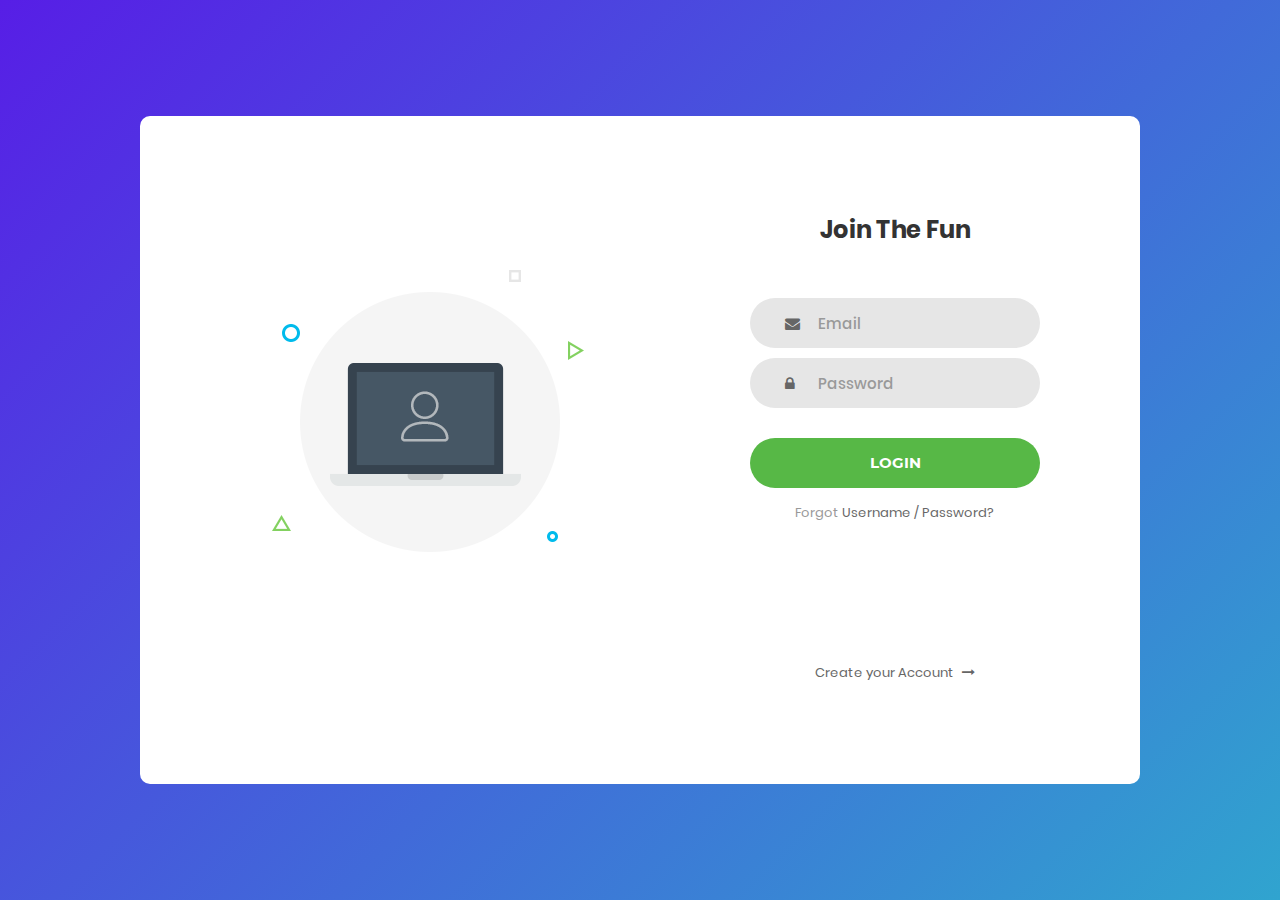
<file: login.html>
<!DOCTYPE html>
<html lang="en">
<head>
	<title>Login"</title>
	<meta charset="UTF-8">
	<meta name="viewport" content="width=device-width, initial-scale=1">
<!--===============================================================================================-->	
	<link rel="icon" type="image/png" href="img/favicon.png"/>
<!--===============================================================================================-->
	<link rel="stylesheet" type="text/css" href="vendor/bootstrap/css/bootstrap.min.css">
<!--===============================================================================================-->
	<link rel="stylesheet" type="text/css" href="fonts/font-awesome-4.7.0/css/font-awesome.min.css">
<!--===============================================================================================-->
	<link rel="stylesheet" type="text/css" href="vendor/animate/animate.css">
<!--===============================================================================================-->	
	<link rel="stylesheet" type="text/css" href="vendor/css-hamburgers/hamburgers.min.css">
<!--===============================================================================================-->
	<link rel="stylesheet" type="text/css" href="vendor/select2/select2.min.css">
<!--===============================================================================================-->
	<link rel="stylesheet" type="text/css" href="css/login-util.css">
	<link rel="stylesheet" type="text/css" href="css/login-main.css">
<!--===============================================================================================-->
</head>
<body>
	
	<div class="limiter">
		<div class="container-login100">
			<div class="wrap-login100">
				<div class="login100-pic js-tilt" data-tilt>
					<img src="img/img-01.png" alt="IMG">
				</div>

				<form class="login100-form validate-form">
					<span class="login100-form-title">
						Join The Fun
					</span>

					<div class="wrap-input100 validate-input" data-validate = "Valid email is required: ex@abc.xyz">
						<input class="input100" type="text" name="email" placeholder="Email">
						<span class="focus-input100"></span>
						<span class="symbol-input100">
							<i class="fa fa-envelope" aria-hidden="true"></i>
						</span>
					</div>

					<div class="wrap-input100 validate-input" data-validate = "Password is required">
						<input class="input100" type="password" name="pass" placeholder="Password">
						<span class="focus-input100"></span>
						<span class="symbol-input100">
							<i class="fa fa-lock" aria-hidden="true"></i>
						</span>
					</div>
					
					<div class="container-login100-form-btn">
						<button class="login100-form-btn">
							Login
						</button>
					</div>

					<div class="text-center p-t-12">
						<span class="txt1">
							Forgot
						</span>
						<a class="txt2" href="#">
							Username / Password?
						</a>
					</div>

					<div class="text-center p-t-136">
						<a class="txt2" href="#">
							Create your Account
							<i class="fa fa-long-arrow-right m-l-5" aria-hidden="true"></i>
						</a>
					</div>
				</form>
			</div>
		</div>
	</div>
	
	
<!--===============================================================================================-->	
	<script src="vendor/jquery/jquery-3.2.1.min.js"></script>
<!--===============================================================================================-->
	<script src="vendor/bootstrap/js/popper.js"></script>
	<script src="vendor/bootstrap/js/bootstrap.min.js"></script>
<!--===============================================================================================-->
	<script src="vendor/select2/select2.min.js"></script>
<!--===============================================================================================-->
	<script src="vendor/tilt/tilt.jquery.min.js"></script>
	<script >
		$('.js-tilt').tilt({
			scale: 1.1
		})
	</script>
<!--===============================================================================================-->
	<script src="js/login-main.js"></script>

</body>
</html>
</file>
<file: css/login-util.css>
/*[ FONT SIZE ]
///////////////////////////////////////////////////////////
*/
.fs-1 {font-size: 1px;}
.fs-2 {font-size: 2px;}
.fs-3 {font-size: 3px;}
.fs-4 {font-size: 4px;}
.fs-5 {font-size: 5px;}
.fs-6 {font-size: 6px;}
.fs-7 {font-size: 7px;}
.fs-8 {font-size: 8px;}
.fs-9 {font-size: 9px;}
.fs-10 {font-size: 10px;}
.fs-11 {font-size: 11px;}
.fs-12 {font-size: 12px;}
.fs-13 {font-size: 13px;}
.fs-14 {font-size: 14px;}
.fs-15 {font-size: 15px;}
.fs-16 {font-size: 16px;}
.fs-17 {font-size: 17px;}
.fs-18 {font-size: 18px;}
.fs-19 {font-size: 19px;}
.fs-20 {font-size: 20px;}
.fs-21 {font-size: 21px;}
.fs-22 {font-size: 22px;}
.fs-23 {font-size: 23px;}
.fs-24 {font-size: 24px;}
.fs-25 {font-size: 25px;}
.fs-26 {font-size: 26px;}
.fs-27 {font-size: 27px;}
.fs-28 {font-size: 28px;}
.fs-29 {font-size: 29px;}
.fs-30 {font-size: 30px;}
.fs-31 {font-size: 31px;}
.fs-32 {font-size: 32px;}
.fs-33 {font-size: 33px;}
.fs-34 {font-size: 34px;}
.fs-35 {font-size: 35px;}
.fs-36 {font-size: 36px;}
.fs-37 {font-size: 37px;}
.fs-38 {font-size: 38px;}
.fs-39 {font-size: 39px;}
.fs-40 {font-size: 40px;}
.fs-41 {font-size: 41px;}
.fs-42 {font-size: 42px;}
.fs-43 {font-size: 43px;}
.fs-44 {font-size: 44px;}
.fs-45 {font-size: 45px;}
.fs-46 {font-size: 46px;}
.fs-47 {font-size: 47px;}
.fs-48 {font-size: 48px;}
.fs-49 {font-size: 49px;}
.fs-50 {font-size: 50px;}
.fs-51 {font-size: 51px;}
.fs-52 {font-size: 52px;}
.fs-53 {font-size: 53px;}
.fs-54 {font-size: 54px;}
.fs-55 {font-size: 55px;}
.fs-56 {font-size: 56px;}
.fs-57 {font-size: 57px;}
.fs-58 {font-size: 58px;}
.fs-59 {font-size: 59px;}
.fs-60 {font-size: 60px;}
.fs-61 {font-size: 61px;}
.fs-62 {font-size: 62px;}
.fs-63 {font-size: 63px;}
.fs-64 {font-size: 64px;}
.fs-65 {font-size: 65px;}
.fs-66 {font-size: 66px;}
.fs-67 {font-size: 67px;}
.fs-68 {font-size: 68px;}
.fs-69 {font-size: 69px;}
.fs-70 {font-size: 70px;}
.fs-71 {font-size: 71px;}
.fs-72 {font-size: 72px;}
.fs-73 {font-size: 73px;}
.fs-74 {font-size: 74px;}
.fs-75 {font-size: 75px;}
.fs-76 {font-size: 76px;}
.fs-77 {font-size: 77px;}
.fs-78 {font-size: 78px;}
.fs-79 {font-size: 79px;}
.fs-80 {font-size: 80px;}
.fs-81 {font-size: 81px;}
.fs-82 {font-size: 82px;}
.fs-83 {font-size: 83px;}
.fs-84 {font-size: 84px;}
.fs-85 {font-size: 85px;}
.fs-86 {font-size: 86px;}
.fs-87 {font-size: 87px;}
.fs-88 {font-size: 88px;}
.fs-89 {font-size: 89px;}
.fs-90 {font-size: 90px;}
.fs-91 {font-size: 91px;}
.fs-92 {font-size: 92px;}
.fs-93 {font-size: 93px;}
.fs-94 {font-size: 94px;}
.fs-95 {font-size: 95px;}
.fs-96 {font-size: 96px;}
.fs-97 {font-size: 97px;}
.fs-98 {font-size: 98px;}
.fs-99 {font-size: 99px;}
.fs-100 {font-size: 100px;}
.fs-101 {font-size: 101px;}
.fs-102 {font-size: 102px;}
.fs-103 {font-size: 103px;}
.fs-104 {font-size: 104px;}
.fs-105 {font-size: 105px;}
.fs-106 {font-size: 106px;}
.fs-107 {font-size: 107px;}
.fs-108 {font-size: 108px;}
.fs-109 {font-size: 109px;}
.fs-110 {font-size: 110px;}
.fs-111 {font-size: 111px;}
.fs-112 {font-size: 112px;}
.fs-113 {font-size: 113px;}
.fs-114 {font-size: 114px;}
.fs-115 {font-size: 115px;}
.fs-116 {font-size: 116px;}
.fs-117 {font-size: 117px;}
.fs-118 {font-size: 118px;}
.fs-119 {font-size: 119px;}
.fs-120 {font-size: 120px;}
.fs-121 {font-size: 121px;}
.fs-122 {font-size: 122px;}
.fs-123 {font-size: 123px;}
.fs-124 {font-size: 124px;}
.fs-125 {font-size: 125px;}
.fs-126 {font-size: 126px;}
.fs-127 {font-size: 127px;}
.fs-128 {font-size: 128px;}
.fs-129 {font-size: 129px;}
.fs-130 {font-size: 130px;}
.fs-131 {font-size: 131px;}
.fs-132 {font-size: 132px;}
.fs-133 {font-size: 133px;}
.fs-134 {font-size: 134px;}
.fs-135 {font-size: 135px;}
.fs-136 {font-size: 136px;}
.fs-137 {font-size: 137px;}
.fs-138 {font-size: 138px;}
.fs-139 {font-size: 139px;}
.fs-140 {font-size: 140px;}
.fs-141 {font-size: 141px;}
.fs-142 {font-size: 142px;}
.fs-143 {font-size: 143px;}
.fs-144 {font-size: 144px;}
.fs-145 {font-size: 145px;}
.fs-146 {font-size: 146px;}
.fs-147 {font-size: 147px;}
.fs-148 {font-size: 148px;}
.fs-149 {font-size: 149px;}
.fs-150 {font-size: 150px;}
.fs-151 {font-size: 151px;}
.fs-152 {font-size: 152px;}
.fs-153 {font-size: 153px;}
.fs-154 {font-size: 154px;}
.fs-155 {font-size: 155px;}
.fs-156 {font-size: 156px;}
.fs-157 {font-size: 157px;}
.fs-158 {font-size: 158px;}
.fs-159 {font-size: 159px;}
.fs-160 {font-size: 160px;}
.fs-161 {font-size: 161px;}
.fs-162 {font-size: 162px;}
.fs-163 {font-size: 163px;}
.fs-164 {font-size: 164px;}
.fs-165 {font-size: 165px;}
.fs-166 {font-size: 166px;}
.fs-167 {font-size: 167px;}
.fs-168 {font-size: 168px;}
.fs-169 {font-size: 169px;}
.fs-170 {font-size: 170px;}
.fs-171 {font-size: 171px;}
.fs-172 {font-size: 172px;}
.fs-173 {font-size: 173px;}
.fs-174 {font-size: 174px;}
.fs-175 {font-size: 175px;}
.fs-176 {font-size: 176px;}
.fs-177 {font-size: 177px;}
.fs-178 {font-size: 178px;}
.fs-179 {font-size: 179px;}
.fs-180 {font-size: 180px;}
.fs-181 {font-size: 181px;}
.fs-182 {font-size: 182px;}
.fs-183 {font-size: 183px;}
.fs-184 {font-size: 184px;}
.fs-185 {font-size: 185px;}
.fs-186 {font-size: 186px;}
.fs-187 {font-size: 187px;}
.fs-188 {font-size: 188px;}
.fs-189 {font-size: 189px;}
.fs-190 {font-size: 190px;}
.fs-191 {font-size: 191px;}
.fs-192 {font-size: 192px;}
.fs-193 {font-size: 193px;}
.fs-194 {font-size: 194px;}
.fs-195 {font-size: 195px;}
.fs-196 {font-size: 196px;}
.fs-197 {font-size: 197px;}
.fs-198 {font-size: 198px;}
.fs-199 {font-size: 199px;}
.fs-200 {font-size: 200px;}

/*[ PADDING ]
///////////////////////////////////////////////////////////
*/
.p-t-0 {padding-top: 0px;}
.p-t-1 {padding-top: 1px;}
.p-t-2 {padding-top: 2px;}
.p-t-3 {padding-top: 3px;}
.p-t-4 {padding-top: 4px;}
.p-t-5 {padding-top: 5px;}
.p-t-6 {padding-top: 6px;}
.p-t-7 {padding-top: 7px;}
.p-t-8 {padding-top: 8px;}
.p-t-9 {padding-top: 9px;}
.p-t-10 {padding-top: 10px;}
.p-t-11 {padding-top: 11px;}
.p-t-12 {padding-top: 12px;}
.p-t-13 {padding-top: 13px;}
.p-t-14 {padding-top: 14px;}
.p-t-15 {padding-top: 15px;}
.p-t-16 {padding-top: 16px;}
.p-t-17 {padding-top: 17px;}
.p-t-18 {padding-top: 18px;}
.p-t-19 {padding-top: 19px;}
.p-t-20 {padding-top: 20px;}
.p-t-21 {padding-top: 21px;}
.p-t-22 {padding-top: 22px;}
.p-t-23 {padding-top: 23px;}
.p-t-24 {padding-top: 24px;}
.p-t-25 {padding-top: 25px;}
.p-t-26 {padding-top: 26px;}
.p-t-27 {padding-top: 27px;}
.p-t-28 {padding-top: 28px;}
.p-t-29 {padding-top: 29px;}
.p-t-30 {padding-top: 30px;}
.p-t-31 {padding-top: 31px;}
.p-t-32 {padding-top: 32px;}
.p-t-33 {padding-top: 33px;}
.p-t-34 {padding-top: 34px;}
.p-t-35 {padding-top: 35px;}
.p-t-36 {padding-top: 36px;}
.p-t-37 {padding-top: 37px;}
.p-t-38 {padding-top: 38px;}
.p-t-39 {padding-top: 39px;}
.p-t-40 {padding-top: 40px;}
.p-t-41 {padding-top: 41px;}
.p-t-42 {padding-top: 42px;}
.p-t-43 {padding-top: 43px;}
.p-t-44 {padding-top: 44px;}
.p-t-45 {padding-top: 45px;}
.p-t-46 {padding-top: 46px;}
.p-t-47 {padding-top: 47px;}
.p-t-48 {padding-top: 48px;}
.p-t-49 {padding-top: 49px;}
.p-t-50 {padding-top: 50px;}
.p-t-51 {padding-top: 51px;}
.p-t-52 {padding-top: 52px;}
.p-t-53 {padding-top: 53px;}
.p-t-54 {padding-top: 54px;}
.p-t-55 {padding-top: 55px;}
.p-t-56 {padding-top: 56px;}
.p-t-57 {padding-top: 57px;}
.p-t-58 {padding-top: 58px;}
.p-t-59 {padding-top: 59px;}
.p-t-60 {padding-top: 60px;}
.p-t-61 {padding-top: 61px;}
.p-t-62 {padding-top: 62px;}
.p-t-63 {padding-top: 63px;}
.p-t-64 {padding-top: 64px;}
.p-t-65 {padding-top: 65px;}
.p-t-66 {padding-top: 66px;}
.p-t-67 {padding-top: 67px;}
.p-t-68 {padding-top: 68px;}
.p-t-69 {padding-top: 69px;}
.p-t-70 {padding-top: 70px;}
.p-t-71 {padding-top: 71px;}
.p-t-72 {padding-top: 72px;}
.p-t-73 {padding-top: 73px;}
.p-t-74 {padding-top: 74px;}
.p-t-75 {padding-top: 75px;}
.p-t-76 {padding-top: 76px;}
.p-t-77 {padding-top: 77px;}
.p-t-78 {padding-top: 78px;}
.p-t-79 {padding-top: 79px;}
.p-t-80 {padding-top: 80px;}
.p-t-81 {padding-top: 81px;}
.p-t-82 {padding-top: 82px;}
.p-t-83 {padding-top: 83px;}
.p-t-84 {padding-top: 84px;}
.p-t-85 {padding-top: 85px;}
.p-t-86 {padding-top: 86px;}
.p-t-87 {padding-top: 87px;}
.p-t-88 {padding-top: 88px;}
.p-t-89 {padding-top: 89px;}
.p-t-90 {padding-top: 90px;}
.p-t-91 {padding-top: 91px;}
.p-t-92 {padding-top: 92px;}
.p-t-93 {padding-top: 93px;}
.p-t-94 {padding-top: 94px;}
.p-t-95 {padding-top: 95px;}
.p-t-96 {padding-top: 96px;}
.p-t-97 {padding-top: 97px;}
.p-t-98 {padding-top: 98px;}
.p-t-99 {padding-top: 99px;}
.p-t-100 {padding-top: 100px;}
.p-t-101 {padding-top: 101px;}
.p-t-102 {padding-top: 102px;}
.p-t-103 {padding-top: 103px;}
.p-t-104 {padding-top: 104px;}
.p-t-105 {padding-top: 105px;}
.p-t-106 {padding-top: 106px;}
.p-t-107 {padding-top: 107px;}
.p-t-108 {padding-top: 108px;}
.p-t-109 {padding-top: 109px;}
.p-t-110 {padding-top: 110px;}
.p-t-111 {padding-top: 111px;}
.p-t-112 {padding-top: 112px;}
.p-t-113 {padding-top: 113px;}
.p-t-114 {padding-top: 114px;}
.p-t-115 {padding-top: 115px;}
.p-t-116 {padding-top: 116px;}
.p-t-117 {padding-top: 117px;}
.p-t-118 {padding-top: 118px;}
.p-t-119 {padding-top: 119px;}
.p-t-120 {padding-top: 120px;}
.p-t-121 {padding-top: 121px;}
.p-t-122 {padding-top: 122px;}
.p-t-123 {padding-top: 123px;}
.p-t-124 {padding-top: 124px;}
.p-t-125 {padding-top: 125px;}
.p-t-126 {padding-top: 126px;}
.p-t-127 {padding-top: 127px;}
.p-t-128 {padding-top: 128px;}
.p-t-129 {padding-top: 129px;}
.p-t-130 {padding-top: 130px;}
.p-t-131 {padding-top: 131px;}
.p-t-132 {padding-top: 132px;}
.p-t-133 {padding-top: 133px;}
.p-t-134 {padding-top: 134px;}
.p-t-135 {padding-top: 135px;}
.p-t-136 {padding-top: 136px;}
.p-t-137 {padding-top: 137px;}
.p-t-138 {padding-top: 138px;}
.p-t-139 {padding-top: 139px;}
.p-t-140 {padding-top: 140px;}
.p-t-141 {padding-top: 141px;}
.p-t-142 {padding-top: 142px;}
.p-t-143 {padding-top: 143px;}
.p-t-144 {padding-top: 144px;}
.p-t-145 {padding-top: 145px;}
.p-t-146 {padding-top: 146px;}
.p-t-147 {padding-top: 147px;}
.p-t-148 {padding-top: 148px;}
.p-t-149 {padding-top: 149px;}
.p-t-150 {padding-top: 150px;}
.p-t-151 {padding-top: 151px;}
.p-t-152 {padding-top: 152px;}
.p-t-153 {padding-top: 153px;}
.p-t-154 {padding-top: 154px;}
.p-t-155 {padding-top: 155px;}
.p-t-156 {padding-top: 156px;}
.p-t-157 {padding-top: 157px;}
.p-t-158 {padding-top: 158px;}
.p-t-159 {padding-top: 159px;}
.p-t-160 {padding-top: 160px;}
.p-t-161 {padding-top: 161px;}
.p-t-162 {padding-top: 162px;}
.p-t-163 {padding-top: 163px;}
.p-t-164 {padding-top: 164px;}
.p-t-165 {padding-top: 165px;}
.p-t-166 {padding-top: 166px;}
.p-t-167 {padding-top: 167px;}
.p-t-168 {padding-top: 168px;}
.p-t-169 {padding-top: 169px;}
.p-t-170 {padding-top: 170px;}
.p-t-171 {padding-top: 171px;}
.p-t-172 {padding-top: 172px;}
.p-t-173 {padding-top: 173px;}
.p-t-174 {padding-top: 174px;}
.p-t-175 {padding-top: 175px;}
.p-t-176 {padding-top: 176px;}
.p-t-177 {padding-top: 177px;}
.p-t-178 {padding-top: 178px;}
.p-t-179 {padding-top: 179px;}
.p-t-180 {padding-top: 180px;}
.p-t-181 {padding-top: 181px;}
.p-t-182 {padding-top: 182px;}
.p-t-183 {padding-top: 183px;}
.p-t-184 {padding-top: 184px;}
.p-t-185 {padding-top: 185px;}
.p-t-186 {padding-top: 186px;}
.p-t-187 {padding-top: 187px;}
.p-t-188 {padding-top: 188px;}
.p-t-189 {padding-top: 189px;}
.p-t-190 {padding-top: 190px;}
.p-t-191 {padding-top: 191px;}
.p-t-192 {padding-top: 192px;}
.p-t-193 {padding-top: 193px;}
.p-t-194 {padding-top: 194px;}
.p-t-195 {padding-top: 195px;}
.p-t-196 {padding-top: 196px;}
.p-t-197 {padding-top: 197px;}
.p-t-198 {padding-top: 198px;}
.p-t-199 {padding-top: 199px;}
.p-t-200 {padding-top: 200px;}
.p-t-201 {padding-top: 201px;}
.p-t-202 {padding-top: 202px;}
.p-t-203 {padding-top: 203px;}
.p-t-204 {padding-top: 204px;}
.p-t-205 {padding-top: 205px;}
.p-t-206 {padding-top: 206px;}
.p-t-207 {padding-top: 207px;}
.p-t-208 {padding-top: 208px;}
.p-t-209 {padding-top: 209px;}
.p-t-210 {padding-top: 210px;}
.p-t-211 {padding-top: 211px;}
.p-t-212 {padding-top: 212px;}
.p-t-213 {padding-top: 213px;}
.p-t-214 {padding-top: 214px;}
.p-t-215 {padding-top: 215px;}
.p-t-216 {padding-top: 216px;}
.p-t-217 {padding-top: 217px;}
.p-t-218 {padding-top: 218px;}
.p-t-219 {padding-top: 219px;}
.p-t-220 {padding-top: 220px;}
.p-t-221 {padding-top: 221px;}
.p-t-222 {padding-top: 222px;}
.p-t-223 {padding-top: 223px;}
.p-t-224 {padding-top: 224px;}
.p-t-225 {padding-top: 225px;}
.p-t-226 {padding-top: 226px;}
.p-t-227 {padding-top: 227px;}
.p-t-228 {padding-top: 228px;}
.p-t-229 {padding-top: 229px;}
.p-t-230 {padding-top: 230px;}
.p-t-231 {padding-top: 231px;}
.p-t-232 {padding-top: 232px;}
.p-t-233 {padding-top: 233px;}
.p-t-234 {padding-top: 234px;}
.p-t-235 {padding-top: 235px;}
.p-t-236 {padding-top: 236px;}
.p-t-237 {padding-top: 237px;}
.p-t-238 {padding-top: 238px;}
.p-t-239 {padding-top: 239px;}
.p-t-240 {padding-top: 240px;}
.p-t-241 {padding-top: 241px;}
.p-t-242 {padding-top: 242px;}
.p-t-243 {padding-top: 243px;}
.p-t-244 {padding-top: 244px;}
.p-t-245 {padding-top: 245px;}
.p-t-246 {padding-top: 246px;}
.p-t-247 {padding-top: 247px;}
.p-t-248 {padding-top: 248px;}
.p-t-249 {padding-top: 249px;}
.p-t-250 {padding-top: 250px;}
.p-b-0 {padding-bottom: 0px;}
.p-b-1 {padding-bottom: 1px;}
.p-b-2 {padding-bottom: 2px;}
.p-b-3 {padding-bottom: 3px;}
.p-b-4 {padding-bottom: 4px;}
.p-b-5 {padding-bottom: 5px;}
.p-b-6 {padding-bottom: 6px;}
.p-b-7 {padding-bottom: 7px;}
.p-b-8 {padding-bottom: 8px;}
.p-b-9 {padding-bottom: 9px;}
.p-b-10 {padding-bottom: 10px;}
.p-b-11 {padding-bottom: 11px;}
.p-b-12 {padding-bottom: 12px;}
.p-b-13 {padding-bottom: 13px;}
.p-b-14 {padding-bottom: 14px;}
.p-b-15 {padding-bottom: 15px;}
.p-b-16 {padding-bottom: 16px;}
.p-b-17 {padding-bottom: 17px;}
.p-b-18 {padding-bottom: 18px;}
.p-b-19 {padding-bottom: 19px;}
.p-b-20 {padding-bottom: 20px;}
.p-b-21 {padding-bottom: 21px;}
.p-b-22 {padding-bottom: 22px;}
.p-b-23 {padding-bottom: 23px;}
.p-b-24 {padding-bottom: 24px;}
.p-b-25 {padding-bottom: 25px;}
.p-b-26 {padding-bottom: 26px;}
.p-b-27 {padding-bottom: 27px;}
.p-b-28 {padding-bottom: 28px;}
.p-b-29 {padding-bottom: 29px;}
.p-b-30 {padding-bottom: 30px;}
.p-b-31 {padding-bottom: 31px;}
.p-b-32 {padding-bottom: 32px;}
.p-b-33 {padding-bottom: 33px;}
.p-b-34 {padding-bottom: 34px;}
.p-b-35 {padding-bottom: 35px;}
.p-b-36 {padding-bottom: 36px;}
.p-b-37 {padding-bottom: 37px;}
.p-b-38 {padding-bottom: 38px;}
.p-b-39 {padding-bottom: 39px;}
.p-b-40 {padding-bottom: 40px;}
.p-b-41 {padding-bottom: 41px;}
.p-b-42 {padding-bottom: 42px;}
.p-b-43 {padding-bottom: 43px;}
.p-b-44 {padding-bottom: 44px;}
.p-b-45 {padding-bottom: 45px;}
.p-b-46 {padding-bottom: 46px;}
.p-b-47 {padding-bottom: 47px;}
.p-b-48 {padding-bottom: 48px;}
.p-b-49 {padding-bottom: 49px;}
.p-b-50 {padding-bottom: 50px;}
.p-b-51 {padding-bottom: 51px;}
.p-b-52 {padding-bottom: 52px;}
.p-b-53 {padding-bottom: 53px;}
.p-b-54 {padding-bottom: 54px;}
.p-b-55 {padding-bottom: 55px;}
.p-b-56 {padding-bottom: 56px;}
.p-b-57 {padding-bottom: 57px;}
.p-b-58 {padding-bottom: 58px;}
.p-b-59 {padding-bottom: 59px;}
.p-b-60 {padding-bottom: 60px;}
.p-b-61 {padding-bottom: 61px;}
.p-b-62 {padding-bottom: 62px;}
.p-b-63 {padding-bottom: 63px;}
.p-b-64 {padding-bottom: 64px;}
.p-b-65 {padding-bottom: 65px;}
.p-b-66 {padding-bottom: 66px;}
.p-b-67 {padding-bottom: 67px;}
.p-b-68 {padding-bottom: 68px;}
.p-b-69 {padding-bottom: 69px;}
.p-b-70 {padding-bottom: 70px;}
.p-b-71 {padding-bottom: 71px;}
.p-b-72 {padding-bottom: 72px;}
.p-b-73 {padding-bottom: 73px;}
.p-b-74 {padding-bottom: 74px;}
.p-b-75 {padding-bottom: 75px;}
.p-b-76 {padding-bottom: 76px;}
.p-b-77 {padding-bottom: 77px;}
.p-b-78 {padding-bottom: 78px;}
.p-b-79 {padding-bottom: 79px;}
.p-b-80 {padding-bottom: 80px;}
.p-b-81 {padding-bottom: 81px;}
.p-b-82 {padding-bottom: 82px;}
.p-b-83 {padding-bottom: 83px;}
.p-b-84 {padding-bottom: 84px;}
.p-b-85 {padding-bottom: 85px;}
.p-b-86 {padding-bottom: 86px;}
.p-b-87 {padding-bottom: 87px;}
.p-b-88 {padding-bottom: 88px;}
.p-b-89 {padding-bottom: 89px;}
.p-b-90 {padding-bottom: 90px;}
.p-b-91 {padding-bottom: 91px;}
.p-b-92 {padding-bottom: 92px;}
.p-b-93 {padding-bottom: 93px;}
.p-b-94 {padding-bottom: 94px;}
.p-b-95 {padding-bottom: 95px;}
.p-b-96 {padding-bottom: 96px;}
.p-b-97 {padding-bottom: 97px;}
.p-b-98 {padding-bottom: 98px;}
.p-b-99 {padding-bottom: 99px;}
.p-b-100 {padding-bottom: 100px;}
.p-b-101 {padding-bottom: 101px;}
.p-b-102 {padding-bottom: 102px;}
.p-b-103 {padding-bottom: 103px;}
.p-b-104 {padding-bottom: 104px;}
.p-b-105 {padding-bottom: 105px;}
.p-b-106 {padding-bottom: 106px;}
.p-b-107 {padding-bottom: 107px;}
.p-b-108 {padding-bottom: 108px;}
.p-b-109 {padding-bottom: 109px;}
.p-b-110 {padding-bottom: 110px;}
.p-b-111 {padding-bottom: 111px;}
.p-b-112 {padding-bottom: 112px;}
.p-b-113 {padding-bottom: 113px;}
.p-b-114 {padding-bottom: 114px;}
.p-b-115 {padding-bottom: 115px;}
.p-b-116 {padding-bottom: 116px;}
.p-b-117 {padding-bottom: 117px;}
.p-b-118 {padding-bottom: 118px;}
.p-b-119 {padding-bottom: 119px;}
.p-b-120 {padding-bottom: 120px;}
.p-b-121 {padding-bottom: 121px;}
.p-b-122 {padding-bottom: 122px;}
.p-b-123 {padding-bottom: 123px;}
.p-b-124 {padding-bottom: 124px;}
.p-b-125 {padding-bottom: 125px;}
.p-b-126 {padding-bottom: 126px;}
.p-b-127 {padding-bottom: 127px;}
.p-b-128 {padding-bottom: 128px;}
.p-b-129 {padding-bottom: 129px;}
.p-b-130 {padding-bottom: 130px;}
.p-b-131 {padding-bottom: 131px;}
.p-b-132 {padding-bottom: 132px;}
.p-b-133 {padding-bottom: 133px;}
.p-b-134 {padding-bottom: 134px;}
.p-b-135 {padding-bottom: 135px;}
.p-b-136 {padding-bottom: 136px;}
.p-b-137 {padding-bottom: 137px;}
.p-b-138 {padding-bottom: 138px;}
.p-b-139 {padding-bottom: 139px;}
.p-b-140 {padding-bottom: 140px;}
.p-b-141 {padding-bottom: 141px;}
.p-b-142 {padding-bottom: 142px;}
.p-b-143 {padding-bottom: 143px;}
.p-b-144 {padding-bottom: 144px;}
.p-b-145 {padding-bottom: 145px;}
.p-b-146 {padding-bottom: 146px;}
.p-b-147 {padding-bottom: 147px;}
.p-b-148 {padding-bottom: 148px;}
.p-b-149 {padding-bottom: 149px;}
.p-b-150 {padding-bottom: 150px;}
.p-b-151 {padding-bottom: 151px;}
.p-b-152 {padding-bottom: 152px;}
.p-b-153 {padding-bottom: 153px;}
.p-b-154 {padding-bottom: 154px;}
.p-b-155 {padding-bottom: 155px;}
.p-b-156 {padding-bottom: 156px;}
.p-b-157 {padding-bottom: 157px;}
.p-b-158 {padding-bottom: 158px;}
.p-b-159 {padding-bottom: 159px;}
.p-b-160 {padding-bottom: 160px;}
.p-b-161 {padding-bottom: 161px;}
.p-b-162 {padding-bottom: 162px;}
.p-b-163 {padding-bottom: 163px;}
.p-b-164 {padding-bottom: 164px;}
.p-b-165 {padding-bottom: 165px;}
.p-b-166 {padding-bottom: 166px;}
.p-b-167 {padding-bottom: 167px;}
.p-b-168 {padding-bottom: 168px;}
.p-b-169 {padding-bottom: 169px;}
.p-b-170 {padding-bottom: 170px;}
.p-b-171 {padding-bottom: 171px;}
.p-b-172 {padding-bottom: 172px;}
.p-b-173 {padding-bottom: 173px;}
.p-b-174 {padding-bottom: 174px;}
.p-b-175 {padding-bottom: 175px;}
.p-b-176 {padding-bottom: 176px;}
.p-b-177 {padding-bottom: 177px;}
.p-b-178 {padding-bottom: 178px;}
.p-b-179 {padding-bottom: 179px;}
.p-b-180 {padding-bottom: 180px;}
.p-b-181 {padding-bottom: 181px;}
.p-b-182 {padding-bottom: 182px;}
.p-b-183 {padding-bottom: 183px;}
.p-b-184 {padding-bottom: 184px;}
.p-b-185 {padding-bottom: 185px;}
.p-b-186 {padding-bottom: 186px;}
.p-b-187 {padding-bottom: 187px;}
.p-b-188 {padding-bottom: 188px;}
.p-b-189 {padding-bottom: 189px;}
.p-b-190 {padding-bottom: 190px;}
.p-b-191 {padding-bottom: 191px;}
.p-b-192 {padding-bottom: 192px;}
.p-b-193 {padding-bottom: 193px;}
.p-b-194 {padding-bottom: 194px;}
.p-b-195 {padding-bottom: 195px;}
.p-b-196 {padding-bottom: 196px;}
.p-b-197 {padding-bottom: 197px;}
.p-b-198 {padding-bottom: 198px;}
.p-b-199 {padding-bottom: 199px;}
.p-b-200 {padding-bottom: 200px;}
.p-b-201 {padding-bottom: 201px;}
.p-b-202 {padding-bottom: 202px;}
.p-b-203 {padding-bottom: 203px;}
.p-b-204 {padding-bottom: 204px;}
.p-b-205 {padding-bottom: 205px;}
.p-b-206 {padding-bottom: 206px;}
.p-b-207 {padding-bottom: 207px;}
.p-b-208 {padding-bottom: 208px;}
.p-b-209 {padding-bottom: 209px;}
.p-b-210 {padding-bottom: 210px;}
.p-b-211 {padding-bottom: 211px;}
.p-b-212 {padding-bottom: 212px;}
.p-b-213 {padding-bottom: 213px;}
.p-b-214 {padding-bottom: 214px;}
.p-b-215 {padding-bottom: 215px;}
.p-b-216 {padding-bottom: 216px;}
.p-b-217 {padding-bottom: 217px;}
.p-b-218 {padding-bottom: 218px;}
.p-b-219 {padding-bottom: 219px;}
.p-b-220 {padding-bottom: 220px;}
.p-b-221 {padding-bottom: 221px;}
.p-b-222 {padding-bottom: 222px;}
.p-b-223 {padding-bottom: 223px;}
.p-b-224 {padding-bottom: 224px;}
.p-b-225 {padding-bottom: 225px;}
.p-b-226 {padding-bottom: 226px;}
.p-b-227 {padding-bottom: 227px;}
.p-b-228 {padding-bottom: 228px;}
.p-b-229 {padding-bottom: 229px;}
.p-b-230 {padding-bottom: 230px;}
.p-b-231 {padding-bottom: 231px;}
.p-b-232 {padding-bottom: 232px;}
.p-b-233 {padding-bottom: 233px;}
.p-b-234 {padding-bottom: 234px;}
.p-b-235 {padding-bottom: 235px;}
.p-b-236 {padding-bottom: 236px;}
.p-b-237 {padding-bottom: 237px;}
.p-b-238 {padding-bottom: 238px;}
.p-b-239 {padding-bottom: 239px;}
.p-b-240 {padding-bottom: 240px;}
.p-b-241 {padding-bottom: 241px;}
.p-b-242 {padding-bottom: 242px;}
.p-b-243 {padding-bottom: 243px;}
.p-b-244 {padding-bottom: 244px;}
.p-b-245 {padding-bottom: 245px;}
.p-b-246 {padding-bottom: 246px;}
.p-b-247 {padding-bottom: 247px;}
.p-b-248 {padding-bottom: 248px;}
.p-b-249 {padding-bottom: 249px;}
.p-b-250 {padding-bottom: 250px;}
.p-l-0 {padding-left: 0px;}
.p-l-1 {padding-left: 1px;}
.p-l-2 {padding-left: 2px;}
.p-l-3 {padding-left: 3px;}
.p-l-4 {padding-left: 4px;}
.p-l-5 {padding-left: 5px;}
.p-l-6 {padding-left: 6px;}
.p-l-7 {padding-left: 7px;}
.p-l-8 {padding-left: 8px;}
.p-l-9 {padding-left: 9px;}
.p-l-10 {padding-left: 10px;}
.p-l-11 {padding-left: 11px;}
.p-l-12 {padding-left: 12px;}
.p-l-13 {padding-left: 13px;}
.p-l-14 {padding-left: 14px;}
.p-l-15 {padding-left: 15px;}
.p-l-16 {padding-left: 16px;}
.p-l-17 {padding-left: 17px;}
.p-l-18 {padding-left: 18px;}
.p-l-19 {padding-left: 19px;}
.p-l-20 {padding-left: 20px;}
.p-l-21 {padding-left: 21px;}
.p-l-22 {padding-left: 22px;}
.p-l-23 {padding-left: 23px;}
.p-l-24 {padding-left: 24px;}
.p-l-25 {padding-left: 25px;}
.p-l-26 {padding-left: 26px;}
.p-l-27 {padding-left: 27px;}
.p-l-28 {padding-left: 28px;}
.p-l-29 {padding-left: 29px;}
.p-l-30 {padding-left: 30px;}
.p-l-31 {padding-left: 31px;}
.p-l-32 {padding-left: 32px;}
.p-l-33 {padding-left: 33px;}
.p-l-34 {padding-left: 34px;}
.p-l-35 {padding-left: 35px;}
.p-l-36 {padding-left: 36px;}
.p-l-37 {padding-left: 37px;}
.p-l-38 {padding-left: 38px;}
.p-l-39 {padding-left: 39px;}
.p-l-40 {padding-left: 40px;}
.p-l-41 {padding-left: 41px;}
.p-l-42 {padding-left: 42px;}
.p-l-43 {padding-left: 43px;}
.p-l-44 {padding-left: 44px;}
.p-l-45 {padding-left: 45px;}
.p-l-46 {padding-left: 46px;}
.p-l-47 {padding-left: 47px;}
.p-l-48 {padding-left: 48px;}
.p-l-49 {padding-left: 49px;}
.p-l-50 {padding-left: 50px;}
.p-l-51 {padding-left: 51px;}
.p-l-52 {padding-left: 52px;}
.p-l-53 {padding-left: 53px;}
.p-l-54 {padding-left: 54px;}
.p-l-55 {padding-left: 55px;}
.p-l-56 {padding-left: 56px;}
.p-l-57 {padding-left: 57px;}
.p-l-58 {padding-left: 58px;}
.p-l-59 {padding-left: 59px;}
.p-l-60 {padding-left: 60px;}
.p-l-61 {padding-left: 61px;}
.p-l-62 {padding-left: 62px;}
.p-l-63 {padding-left: 63px;}
.p-l-64 {padding-left: 64px;}
.p-l-65 {padding-left: 65px;}
.p-l-66 {padding-left: 66px;}
.p-l-67 {padding-left: 67px;}
.p-l-68 {padding-left: 68px;}
.p-l-69 {padding-left: 69px;}
.p-l-70 {padding-left: 70px;}
.p-l-71 {padding-left: 71px;}
.p-l-72 {padding-left: 72px;}
.p-l-73 {padding-left: 73px;}
.p-l-74 {padding-left: 74px;}
.p-l-75 {padding-left: 75px;}
.p-l-76 {padding-left: 76px;}
.p-l-77 {padding-left: 77px;}
.p-l-78 {padding-left: 78px;}
.p-l-79 {padding-left: 79px;}
.p-l-80 {padding-left: 80px;}
.p-l-81 {padding-left: 81px;}
.p-l-82 {padding-left: 82px;}
.p-l-83 {padding-left: 83px;}
.p-l-84 {padding-left: 84px;}
.p-l-85 {padding-left: 85px;}
.p-l-86 {padding-left: 86px;}
.p-l-87 {padding-left: 87px;}
.p-l-88 {padding-left: 88px;}
.p-l-89 {padding-left: 89px;}
.p-l-90 {padding-left: 90px;}
.p-l-91 {padding-left: 91px;}
.p-l-92 {padding-left: 92px;}
.p-l-93 {padding-left: 93px;}
.p-l-94 {padding-left: 94px;}
.p-l-95 {padding-left: 95px;}
.p-l-96 {padding-left: 96px;}
.p-l-97 {padding-left: 97px;}
.p-l-98 {padding-left: 98px;}
.p-l-99 {padding-left: 99px;}
.p-l-100 {padding-left: 100px;}
.p-l-101 {padding-left: 101px;}
.p-l-102 {padding-left: 102px;}
.p-l-103 {padding-left: 103px;}
.p-l-104 {padding-left: 104px;}
.p-l-105 {padding-left: 105px;}
.p-l-106 {padding-left: 106px;}
.p-l-107 {padding-left: 107px;}
.p-l-108 {padding-left: 108px;}
.p-l-109 {padding-left: 109px;}
.p-l-110 {padding-left: 110px;}
.p-l-111 {padding-left: 111px;}
.p-l-112 {padding-left: 112px;}
.p-l-113 {padding-left: 113px;}
.p-l-114 {padding-left: 114px;}
.p-l-115 {padding-left: 115px;}
.p-l-116 {padding-left: 116px;}
.p-l-117 {padding-left: 117px;}
.p-l-118 {padding-left: 118px;}
.p-l-119 {padding-left: 119px;}
.p-l-120 {padding-left: 120px;}
.p-l-121 {padding-left: 121px;}
.p-l-122 {padding-left: 122px;}
.p-l-123 {padding-left: 123px;}
.p-l-124 {padding-left: 124px;}
.p-l-125 {padding-left: 125px;}
.p-l-126 {padding-left: 126px;}
.p-l-127 {padding-left: 127px;}
.p-l-128 {padding-left: 128px;}
.p-l-129 {padding-left: 129px;}
.p-l-130 {padding-left: 130px;}
.p-l-131 {padding-left: 131px;}
.p-l-132 {padding-left: 132px;}
.p-l-133 {padding-left: 133px;}
.p-l-134 {padding-left: 134px;}
.p-l-135 {padding-left: 135px;}
.p-l-136 {padding-left: 136px;}
.p-l-137 {padding-left: 137px;}
.p-l-138 {padding-left: 138px;}
.p-l-139 {padding-left: 139px;}
.p-l-140 {padding-left: 140px;}
.p-l-141 {padding-left: 141px;}
.p-l-142 {padding-left: 142px;}
.p-l-143 {padding-left: 143px;}
.p-l-144 {padding-left: 144px;}
.p-l-145 {padding-left: 145px;}
.p-l-146 {padding-left: 146px;}
.p-l-147 {padding-left: 147px;}
.p-l-148 {padding-left: 148px;}
.p-l-149 {padding-left: 149px;}
.p-l-150 {padding-left: 150px;}
.p-l-151 {padding-left: 151px;}
.p-l-152 {padding-left: 152px;}
.p-l-153 {padding-left: 153px;}
.p-l-154 {padding-left: 154px;}
.p-l-155 {padding-left: 155px;}
.p-l-156 {padding-left: 156px;}
.p-l-157 {padding-left: 157px;}
.p-l-158 {padding-left: 158px;}
.p-l-159 {padding-left: 159px;}
.p-l-160 {padding-left: 160px;}
.p-l-161 {padding-left: 161px;}
.p-l-162 {padding-left: 162px;}
.p-l-163 {padding-left: 163px;}
.p-l-164 {padding-left: 164px;}
.p-l-165 {padding-left: 165px;}
.p-l-166 {padding-left: 166px;}
.p-l-167 {padding-left: 167px;}
.p-l-168 {padding-left: 168px;}
.p-l-169 {padding-left: 169px;}
.p-l-170 {padding-left: 170px;}
.p-l-171 {padding-left: 171px;}
.p-l-172 {padding-left: 172px;}
.p-l-173 {padding-left: 173px;}
.p-l-174 {padding-left: 174px;}
.p-l-175 {padding-left: 175px;}
.p-l-176 {padding-left: 176px;}
.p-l-177 {padding-left: 177px;}
.p-l-178 {padding-left: 178px;}
.p-l-179 {padding-left: 179px;}
.p-l-180 {padding-left: 180px;}
.p-l-181 {padding-left: 181px;}
.p-l-182 {padding-left: 182px;}
.p-l-183 {padding-left: 183px;}
.p-l-184 {padding-left: 184px;}
.p-l-185 {padding-left: 185px;}
.p-l-186 {padding-left: 186px;}
.p-l-187 {padding-left: 187px;}
.p-l-188 {padding-left: 188px;}
.p-l-189 {padding-left: 189px;}
.p-l-190 {padding-left: 190px;}
.p-l-191 {padding-left: 191px;}
.p-l-192 {padding-left: 192px;}
.p-l-193 {padding-left: 193px;}
.p-l-194 {padding-left: 194px;}
.p-l-195 {padding-left: 195px;}
.p-l-196 {padding-left: 196px;}
.p-l-197 {padding-left: 197px;}
.p-l-198 {padding-left: 198px;}
.p-l-199 {padding-left: 199px;}
.p-l-200 {padding-left: 200px;}
.p-l-201 {padding-left: 201px;}
.p-l-202 {padding-left: 202px;}
.p-l-203 {padding-left: 203px;}
.p-l-204 {padding-left: 204px;}
.p-l-205 {padding-left: 205px;}
.p-l-206 {padding-left: 206px;}
.p-l-207 {padding-left: 207px;}
.p-l-208 {padding-left: 208px;}
.p-l-209 {padding-left: 209px;}
.p-l-210 {padding-left: 210px;}
.p-l-211 {padding-left: 211px;}
.p-l-212 {padding-left: 212px;}
.p-l-213 {padding-left: 213px;}
.p-l-214 {padding-left: 214px;}
.p-l-215 {padding-left: 215px;}
.p-l-216 {padding-left: 216px;}
.p-l-217 {padding-left: 217px;}
.p-l-218 {padding-left: 218px;}
.p-l-219 {padding-left: 219px;}
.p-l-220 {padding-left: 220px;}
.p-l-221 {padding-left: 221px;}
.p-l-222 {padding-left: 222px;}
.p-l-223 {padding-left: 223px;}
.p-l-224 {padding-left: 224px;}
.p-l-225 {padding-left: 225px;}
.p-l-226 {padding-left: 226px;}
.p-l-227 {padding-left: 227px;}
.p-l-228 {padding-left: 228px;}
.p-l-229 {padding-left: 229px;}
.p-l-230 {padding-left: 230px;}
.p-l-231 {padding-left: 231px;}
.p-l-232 {padding-left: 232px;}
.p-l-233 {padding-left: 233px;}
.p-l-234 {padding-left: 234px;}
.p-l-235 {padding-left: 235px;}
.p-l-236 {padding-left: 236px;}
.p-l-237 {padding-left: 237px;}
.p-l-238 {padding-left: 238px;}
.p-l-239 {padding-left: 239px;}
.p-l-240 {padding-left: 240px;}
.p-l-241 {padding-left: 241px;}
.p-l-242 {padding-left: 242px;}
.p-l-243 {padding-left: 243px;}
.p-l-244 {padding-left: 244px;}
.p-l-245 {padding-left: 245px;}
.p-l-246 {padding-left: 246px;}
.p-l-247 {padding-left: 247px;}
.p-l-248 {padding-left: 248px;}
.p-l-249 {padding-left: 249px;}
.p-l-250 {padding-left: 250px;}
.p-r-0 {padding-right: 0px;}
.p-r-1 {padding-right: 1px;}
.p-r-2 {padding-right: 2px;}
.p-r-3 {padding-right: 3px;}
.p-r-4 {padding-right: 4px;}
.p-r-5 {padding-right: 5px;}
.p-r-6 {padding-right: 6px;}
.p-r-7 {padding-right: 7px;}
.p-r-8 {padding-right: 8px;}
.p-r-9 {padding-right: 9px;}
.p-r-10 {padding-right: 10px;}
.p-r-11 {padding-right: 11px;}
.p-r-12 {padding-right: 12px;}
.p-r-13 {padding-right: 13px;}
.p-r-14 {padding-right: 14px;}
.p-r-15 {padding-right: 15px;}
.p-r-16 {padding-right: 16px;}
.p-r-17 {padding-right: 17px;}
.p-r-18 {padding-right: 18px;}
.p-r-19 {padding-right: 19px;}
.p-r-20 {padding-right: 20px;}
.p-r-21 {padding-right: 21px;}
.p-r-22 {padding-right: 22px;}
.p-r-23 {padding-right: 23px;}
.p-r-24 {padding-right: 24px;}
.p-r-25 {padding-right: 25px;}
.p-r-26 {padding-right: 26px;}
.p-r-27 {padding-right: 27px;}
.p-r-28 {padding-right: 28px;}
.p-r-29 {padding-right: 29px;}
.p-r-30 {padding-right: 30px;}
.p-r-31 {padding-right: 31px;}
.p-r-32 {padding-right: 32px;}
.p-r-33 {padding-right: 33px;}
.p-r-34 {padding-right: 34px;}
.p-r-35 {padding-right: 35px;}
.p-r-36 {padding-right: 36px;}
.p-r-37 {padding-right: 37px;}
.p-r-38 {padding-right: 38px;}
.p-r-39 {padding-right: 39px;}
.p-r-40 {padding-right: 40px;}
.p-r-41 {padding-right: 41px;}
.p-r-42 {padding-right: 42px;}
.p-r-43 {padding-right: 43px;}
.p-r-44 {padding-right: 44px;}
.p-r-45 {padding-right: 45px;}
.p-r-46 {padding-right: 46px;}
.p-r-47 {padding-right: 47px;}
.p-r-48 {padding-right: 48px;}
.p-r-49 {padding-right: 49px;}
.p-r-50 {padding-right: 50px;}
.p-r-51 {padding-right: 51px;}
.p-r-52 {padding-right: 52px;}
.p-r-53 {padding-right: 53px;}
.p-r-54 {padding-right: 54px;}
.p-r-55 {padding-right: 55px;}
.p-r-56 {padding-right: 56px;}
.p-r-57 {padding-right: 57px;}
.p-r-58 {padding-right: 58px;}
.p-r-59 {padding-right: 59px;}
.p-r-60 {padding-right: 60px;}
.p-r-61 {padding-right: 61px;}
.p-r-62 {padding-right: 62px;}
.p-r-63 {padding-right: 63px;}
.p-r-64 {padding-right: 64px;}
.p-r-65 {padding-right: 65px;}
.p-r-66 {padding-right: 66px;}
.p-r-67 {padding-right: 67px;}
.p-r-68 {padding-right: 68px;}
.p-r-69 {padding-right: 69px;}
.p-r-70 {padding-right: 70px;}
.p-r-71 {padding-right: 71px;}
.p-r-72 {padding-right: 72px;}
.p-r-73 {padding-right: 73px;}
.p-r-74 {padding-right: 74px;}
.p-r-75 {padding-right: 75px;}
.p-r-76 {padding-right: 76px;}
.p-r-77 {padding-right: 77px;}
.p-r-78 {padding-right: 78px;}
.p-r-79 {padding-right: 79px;}
.p-r-80 {padding-right: 80px;}
.p-r-81 {padding-right: 81px;}
.p-r-82 {padding-right: 82px;}
.p-r-83 {padding-right: 83px;}
.p-r-84 {padding-right: 84px;}
.p-r-85 {padding-right: 85px;}
.p-r-86 {padding-right: 86px;}
.p-r-87 {padding-right: 87px;}
.p-r-88 {padding-right: 88px;}
.p-r-89 {padding-right: 89px;}
.p-r-90 {padding-right: 90px;}
.p-r-91 {padding-right: 91px;}
.p-r-92 {padding-right: 92px;}
.p-r-93 {padding-right: 93px;}
.p-r-94 {padding-right: 94px;}
.p-r-95 {padding-right: 95px;}
.p-r-96 {padding-right: 96px;}
.p-r-97 {padding-right: 97px;}
.p-r-98 {padding-right: 98px;}
.p-r-99 {padding-right: 99px;}
.p-r-100 {padding-right: 100px;}
.p-r-101 {padding-right: 101px;}
.p-r-102 {padding-right: 102px;}
.p-r-103 {padding-right: 103px;}
.p-r-104 {padding-right: 104px;}
.p-r-105 {padding-right: 105px;}
.p-r-106 {padding-right: 106px;}
.p-r-107 {padding-right: 107px;}
.p-r-108 {padding-right: 108px;}
.p-r-109 {padding-right: 109px;}
.p-r-110 {padding-right: 110px;}
.p-r-111 {padding-right: 111px;}
.p-r-112 {padding-right: 112px;}
.p-r-113 {padding-right: 113px;}
.p-r-114 {padding-right: 114px;}
.p-r-115 {padding-right: 115px;}
.p-r-116 {padding-right: 116px;}
.p-r-117 {padding-right: 117px;}
.p-r-118 {padding-right: 118px;}
.p-r-119 {padding-right: 119px;}
.p-r-120 {padding-right: 120px;}
.p-r-121 {padding-right: 121px;}
.p-r-122 {padding-right: 122px;}
.p-r-123 {padding-right: 123px;}
.p-r-124 {padding-right: 124px;}
.p-r-125 {padding-right: 125px;}
.p-r-126 {padding-right: 126px;}
.p-r-127 {padding-right: 127px;}
.p-r-128 {padding-right: 128px;}
.p-r-129 {padding-right: 129px;}
.p-r-130 {padding-right: 130px;}
.p-r-131 {padding-right: 131px;}
.p-r-132 {padding-right: 132px;}
.p-r-133 {padding-right: 133px;}
.p-r-134 {padding-right: 134px;}
.p-r-135 {padding-right: 135px;}
.p-r-136 {padding-right: 136px;}
.p-r-137 {padding-right: 137px;}
.p-r-138 {padding-right: 138px;}
.p-r-139 {padding-right: 139px;}
.p-r-140 {padding-right: 140px;}
.p-r-141 {padding-right: 141px;}
.p-r-142 {padding-right: 142px;}
.p-r-143 {padding-right: 143px;}
.p-r-144 {padding-right: 144px;}
.p-r-145 {padding-right: 145px;}
.p-r-146 {padding-right: 146px;}
.p-r-147 {padding-right: 147px;}
.p-r-148 {padding-right: 148px;}
.p-r-149 {padding-right: 149px;}
.p-r-150 {padding-right: 150px;}
.p-r-151 {padding-right: 151px;}
.p-r-152 {padding-right: 152px;}
.p-r-153 {padding-right: 153px;}
.p-r-154 {padding-right: 154px;}
.p-r-155 {padding-right: 155px;}
.p-r-156 {padding-right: 156px;}
.p-r-157 {padding-right: 157px;}
.p-r-158 {padding-right: 158px;}
.p-r-159 {padding-right: 159px;}
.p-r-160 {padding-right: 160px;}
.p-r-161 {padding-right: 161px;}
.p-r-162 {padding-right: 162px;}
.p-r-163 {padding-right: 163px;}
.p-r-164 {padding-right: 164px;}
.p-r-165 {padding-right: 165px;}
.p-r-166 {padding-right: 166px;}
.p-r-167 {padding-right: 167px;}
.p-r-168 {padding-right: 168px;}
.p-r-169 {padding-right: 169px;}
.p-r-170 {padding-right: 170px;}
.p-r-171 {padding-right: 171px;}
.p-r-172 {padding-right: 172px;}
.p-r-173 {padding-right: 173px;}
.p-r-174 {padding-right: 174px;}
.p-r-175 {padding-right: 175px;}
.p-r-176 {padding-right: 176px;}
.p-r-177 {padding-right: 177px;}
.p-r-178 {padding-right: 178px;}
.p-r-179 {padding-right: 179px;}
.p-r-180 {padding-right: 180px;}
.p-r-181 {padding-right: 181px;}
.p-r-182 {padding-right: 182px;}
.p-r-183 {padding-right: 183px;}
.p-r-184 {padding-right: 184px;}
.p-r-185 {padding-right: 185px;}
.p-r-186 {padding-right: 186px;}
.p-r-187 {padding-right: 187px;}
.p-r-188 {padding-right: 188px;}
.p-r-189 {padding-right: 189px;}
.p-r-190 {padding-right: 190px;}
.p-r-191 {padding-right: 191px;}
.p-r-192 {padding-right: 192px;}
.p-r-193 {padding-right: 193px;}
.p-r-194 {padding-right: 194px;}
.p-r-195 {padding-right: 195px;}
.p-r-196 {padding-right: 196px;}
.p-r-197 {padding-right: 197px;}
.p-r-198 {padding-right: 198px;}
.p-r-199 {padding-right: 199px;}
.p-r-200 {padding-right: 200px;}
.p-r-201 {padding-right: 201px;}
.p-r-202 {padding-right: 202px;}
.p-r-203 {padding-right: 203px;}
.p-r-204 {padding-right: 204px;}
.p-r-205 {padding-right: 205px;}
.p-r-206 {padding-right: 206px;}
.p-r-207 {padding-right: 207px;}
.p-r-208 {padding-right: 208px;}
.p-r-209 {padding-right: 209px;}
.p-r-210 {padding-right: 210px;}
.p-r-211 {padding-right: 211px;}
.p-r-212 {padding-right: 212px;}
.p-r-213 {padding-right: 213px;}
.p-r-214 {padding-right: 214px;}
.p-r-215 {padding-right: 215px;}
.p-r-216 {padding-right: 216px;}
.p-r-217 {padding-right: 217px;}
.p-r-218 {padding-right: 218px;}
.p-r-219 {padding-right: 219px;}
.p-r-220 {padding-right: 220px;}
.p-r-221 {padding-right: 221px;}
.p-r-222 {padding-right: 222px;}
.p-r-223 {padding-right: 223px;}
.p-r-224 {padding-right: 224px;}
.p-r-225 {padding-right: 225px;}
.p-r-226 {padding-right: 226px;}
.p-r-227 {padding-right: 227px;}
.p-r-228 {padding-right: 228px;}
.p-r-229 {padding-right: 229px;}
.p-r-230 {padding-right: 230px;}
.p-r-231 {padding-right: 231px;}
.p-r-232 {padding-right: 232px;}
.p-r-233 {padding-right: 233px;}
.p-r-234 {padding-right: 234px;}
.p-r-235 {padding-right: 235px;}
.p-r-236 {padding-right: 236px;}
.p-r-237 {padding-right: 237px;}
.p-r-238 {padding-right: 238px;}
.p-r-239 {padding-right: 239px;}
.p-r-240 {padding-right: 240px;}
.p-r-241 {padding-right: 241px;}
.p-r-242 {padding-right: 242px;}
.p-r-243 {padding-right: 243px;}
.p-r-244 {padding-right: 244px;}
.p-r-245 {padding-right: 245px;}
.p-r-246 {padding-right: 246px;}
.p-r-247 {padding-right: 247px;}
.p-r-248 {padding-right: 248px;}
.p-r-249 {padding-right: 249px;}
.p-r-250 {padding-right: 250px;}

/*[ MARGIN ]
///////////////////////////////////////////////////////////
*/
.m-t-0 {margin-top: 0px;}
.m-t-1 {margin-top: 1px;}
.m-t-2 {margin-top: 2px;}
.m-t-3 {margin-top: 3px;}
.m-t-4 {margin-top: 4px;}
.m-t-5 {margin-top: 5px;}
.m-t-6 {margin-top: 6px;}
.m-t-7 {margin-top: 7px;}
.m-t-8 {margin-top: 8px;}
.m-t-9 {margin-top: 9px;}
.m-t-10 {margin-top: 10px;}
.m-t-11 {margin-top: 11px;}
.m-t-12 {margin-top: 12px;}
.m-t-13 {margin-top: 13px;}
.m-t-14 {margin-top: 14px;}
.m-t-15 {margin-top: 15px;}
.m-t-16 {margin-top: 16px;}
.m-t-17 {margin-top: 17px;}
.m-t-18 {margin-top: 18px;}
.m-t-19 {margin-top: 19px;}
.m-t-20 {margin-top: 20px;}
.m-t-21 {margin-top: 21px;}
.m-t-22 {margin-top: 22px;}
.m-t-23 {margin-top: 23px;}
.m-t-24 {margin-top: 24px;}
.m-t-25 {margin-top: 25px;}
.m-t-26 {margin-top: 26px;}
.m-t-27 {margin-top: 27px;}
.m-t-28 {margin-top: 28px;}
.m-t-29 {margin-top: 29px;}
.m-t-30 {margin-top: 30px;}
.m-t-31 {margin-top: 31px;}
.m-t-32 {margin-top: 32px;}
.m-t-33 {margin-top: 33px;}
.m-t-34 {margin-top: 34px;}
.m-t-35 {margin-top: 35px;}
.m-t-36 {margin-top: 36px;}
.m-t-37 {margin-top: 37px;}
.m-t-38 {margin-top: 38px;}
.m-t-39 {margin-top: 39px;}
.m-t-40 {margin-top: 40px;}
.m-t-41 {margin-top: 41px;}
.m-t-42 {margin-top: 42px;}
.m-t-43 {margin-top: 43px;}
.m-t-44 {margin-top: 44px;}
.m-t-45 {margin-top: 45px;}
.m-t-46 {margin-top: 46px;}
.m-t-47 {margin-top: 47px;}
.m-t-48 {margin-top: 48px;}
.m-t-49 {margin-top: 49px;}
.m-t-50 {margin-top: 50px;}
.m-t-51 {margin-top: 51px;}
.m-t-52 {margin-top: 52px;}
.m-t-53 {margin-top: 53px;}
.m-t-54 {margin-top: 54px;}
.m-t-55 {margin-top: 55px;}
.m-t-56 {margin-top: 56px;}
.m-t-57 {margin-top: 57px;}
.m-t-58 {margin-top: 58px;}
.m-t-59 {margin-top: 59px;}
.m-t-60 {margin-top: 60px;}
.m-t-61 {margin-top: 61px;}
.m-t-62 {margin-top: 62px;}
.m-t-63 {margin-top: 63px;}
.m-t-64 {margin-top: 64px;}
.m-t-65 {margin-top: 65px;}
.m-t-66 {margin-top: 66px;}
.m-t-67 {margin-top: 67px;}
.m-t-68 {margin-top: 68px;}
.m-t-69 {margin-top: 69px;}
.m-t-70 {margin-top: 70px;}
.m-t-71 {margin-top: 71px;}
.m-t-72 {margin-top: 72px;}
.m-t-73 {margin-top: 73px;}
.m-t-74 {margin-top: 74px;}
.m-t-75 {margin-top: 75px;}
.m-t-76 {margin-top: 76px;}
.m-t-77 {margin-top: 77px;}
.m-t-78 {margin-top: 78px;}
.m-t-79 {margin-top: 79px;}
.m-t-80 {margin-top: 80px;}
.m-t-81 {margin-top: 81px;}
.m-t-82 {margin-top: 82px;}
.m-t-83 {margin-top: 83px;}
.m-t-84 {margin-top: 84px;}
.m-t-85 {margin-top: 85px;}
.m-t-86 {margin-top: 86px;}
.m-t-87 {margin-top: 87px;}
.m-t-88 {margin-top: 88px;}
.m-t-89 {margin-top: 89px;}
.m-t-90 {margin-top: 90px;}
.m-t-91 {margin-top: 91px;}
.m-t-92 {margin-top: 92px;}
.m-t-93 {margin-top: 93px;}
.m-t-94 {margin-top: 94px;}
.m-t-95 {margin-top: 95px;}
.m-t-96 {margin-top: 96px;}
.m-t-97 {margin-top: 97px;}
.m-t-98 {margin-top: 98px;}
.m-t-99 {margin-top: 99px;}
.m-t-100 {margin-top: 100px;}
.m-t-101 {margin-top: 101px;}
.m-t-102 {margin-top: 102px;}
.m-t-103 {margin-top: 103px;}
.m-t-104 {margin-top: 104px;}
.m-t-105 {margin-top: 105px;}
.m-t-106 {margin-top: 106px;}
.m-t-107 {margin-top: 107px;}
.m-t-108 {margin-top: 108px;}
.m-t-109 {margin-top: 109px;}
.m-t-110 {margin-top: 110px;}
.m-t-111 {margin-top: 111px;}
.m-t-112 {margin-top: 112px;}
.m-t-113 {margin-top: 113px;}
.m-t-114 {margin-top: 114px;}
.m-t-115 {margin-top: 115px;}
.m-t-116 {margin-top: 116px;}
.m-t-117 {margin-top: 117px;}
.m-t-118 {margin-top: 118px;}
.m-t-119 {margin-top: 119px;}
.m-t-120 {margin-top: 120px;}
.m-t-121 {margin-top: 121px;}
.m-t-122 {margin-top: 122px;}
.m-t-123 {margin-top: 123px;}
.m-t-124 {margin-top: 124px;}
.m-t-125 {margin-top: 125px;}
.m-t-126 {margin-top: 126px;}
.m-t-127 {margin-top: 127px;}
.m-t-128 {margin-top: 128px;}
.m-t-129 {margin-top: 129px;}
.m-t-130 {margin-top: 130px;}
.m-t-131 {margin-top: 131px;}
.m-t-132 {margin-top: 132px;}
.m-t-133 {margin-top: 133px;}
.m-t-134 {margin-top: 134px;}
.m-t-135 {margin-top: 135px;}
.m-t-136 {margin-top: 136px;}
.m-t-137 {margin-top: 137px;}
.m-t-138 {margin-top: 138px;}
.m-t-139 {margin-top: 139px;}
.m-t-140 {margin-top: 140px;}
.m-t-141 {margin-top: 141px;}
.m-t-142 {margin-top: 142px;}
.m-t-143 {margin-top: 143px;}
.m-t-144 {margin-top: 144px;}
.m-t-145 {margin-top: 145px;}
.m-t-146 {margin-top: 146px;}
.m-t-147 {margin-top: 147px;}
.m-t-148 {margin-top: 148px;}
.m-t-149 {margin-top: 149px;}
.m-t-150 {margin-top: 150px;}
.m-t-151 {margin-top: 151px;}
.m-t-152 {margin-top: 152px;}
.m-t-153 {margin-top: 153px;}
.m-t-154 {margin-top: 154px;}
.m-t-155 {margin-top: 155px;}
.m-t-156 {margin-top: 156px;}
.m-t-157 {margin-top: 157px;}
.m-t-158 {margin-top: 158px;}
.m-t-159 {margin-top: 159px;}
.m-t-160 {margin-top: 160px;}
.m-t-161 {margin-top: 161px;}
.m-t-162 {margin-top: 162px;}
.m-t-163 {margin-top: 163px;}
.m-t-164 {margin-top: 164px;}
.m-t-165 {margin-top: 165px;}
.m-t-166 {margin-top: 166px;}
.m-t-167 {margin-top: 167px;}
.m-t-168 {margin-top: 168px;}
.m-t-169 {margin-top: 169px;}
.m-t-170 {margin-top: 170px;}
.m-t-171 {margin-top: 171px;}
.m-t-172 {margin-top: 172px;}
.m-t-173 {margin-top: 173px;}
.m-t-174 {margin-top: 174px;}
.m-t-175 {margin-top: 175px;}
.m-t-176 {margin-top: 176px;}
.m-t-177 {margin-top: 177px;}
.m-t-178 {margin-top: 178px;}
.m-t-179 {margin-top: 179px;}
.m-t-180 {margin-top: 180px;}
.m-t-181 {margin-top: 181px;}
.m-t-182 {margin-top: 182px;}
.m-t-183 {margin-top: 183px;}
.m-t-184 {margin-top: 184px;}
.m-t-185 {margin-top: 185px;}
.m-t-186 {margin-top: 186px;}
.m-t-187 {margin-top: 187px;}
.m-t-188 {margin-top: 188px;}
.m-t-189 {margin-top: 189px;}
.m-t-190 {margin-top: 190px;}
.m-t-191 {margin-top: 191px;}
.m-t-192 {margin-top: 192px;}
.m-t-193 {margin-top: 193px;}
.m-t-194 {margin-top: 194px;}
.m-t-195 {margin-top: 195px;}
.m-t-196 {margin-top: 196px;}
.m-t-197 {margin-top: 197px;}
.m-t-198 {margin-top: 198px;}
.m-t-199 {margin-top: 199px;}
.m-t-200 {margin-top: 200px;}
.m-t-201 {margin-top: 201px;}
.m-t-202 {margin-top: 202px;}
.m-t-203 {margin-top: 203px;}
.m-t-204 {margin-top: 204px;}
.m-t-205 {margin-top: 205px;}
.m-t-206 {margin-top: 206px;}
.m-t-207 {margin-top: 207px;}
.m-t-208 {margin-top: 208px;}
.m-t-209 {margin-top: 209px;}
.m-t-210 {margin-top: 210px;}
.m-t-211 {margin-top: 211px;}
.m-t-212 {margin-top: 212px;}
.m-t-213 {margin-top: 213px;}
.m-t-214 {margin-top: 214px;}
.m-t-215 {margin-top: 215px;}
.m-t-216 {margin-top: 216px;}
.m-t-217 {margin-top: 217px;}
.m-t-218 {margin-top: 218px;}
.m-t-219 {margin-top: 219px;}
.m-t-220 {margin-top: 220px;}
.m-t-221 {margin-top: 221px;}
.m-t-222 {margin-top: 222px;}
.m-t-223 {margin-top: 223px;}
.m-t-224 {margin-top: 224px;}
.m-t-225 {margin-top: 225px;}
.m-t-226 {margin-top: 226px;}
.m-t-227 {margin-top: 227px;}
.m-t-228 {margin-top: 228px;}
.m-t-229 {margin-top: 229px;}
.m-t-230 {margin-top: 230px;}
.m-t-231 {margin-top: 231px;}
.m-t-232 {margin-top: 232px;}
.m-t-233 {margin-top: 233px;}
.m-t-234 {margin-top: 234px;}
.m-t-235 {margin-top: 235px;}
.m-t-236 {margin-top: 236px;}
.m-t-237 {margin-top: 237px;}
.m-t-238 {margin-top: 238px;}
.m-t-239 {margin-top: 239px;}
.m-t-240 {margin-top: 240px;}
.m-t-241 {margin-top: 241px;}
.m-t-242 {margin-top: 242px;}
.m-t-243 {margin-top: 243px;}
.m-t-244 {margin-top: 244px;}
.m-t-245 {margin-top: 245px;}
.m-t-246 {margin-top: 246px;}
.m-t-247 {margin-top: 247px;}
.m-t-248 {margin-top: 248px;}
.m-t-249 {margin-top: 249px;}
.m-t-250 {margin-top: 250px;}
.m-b-0 {margin-bottom: 0px;}
.m-b-1 {margin-bottom: 1px;}
.m-b-2 {margin-bottom: 2px;}
.m-b-3 {margin-bottom: 3px;}
.m-b-4 {margin-bottom: 4px;}
.m-b-5 {margin-bottom: 5px;}
.m-b-6 {margin-bottom: 6px;}
.m-b-7 {margin-bottom: 7px;}
.m-b-8 {margin-bottom: 8px;}
.m-b-9 {margin-bottom: 9px;}
.m-b-10 {margin-bottom: 10px;}
.m-b-11 {margin-bottom: 11px;}
.m-b-12 {margin-bottom: 12px;}
.m-b-13 {margin-bottom: 13px;}
.m-b-14 {margin-bottom: 14px;}
.m-b-15 {margin-bottom: 15px;}
.m-b-16 {margin-bottom: 16px;}
.m-b-17 {margin-bottom: 17px;}
.m-b-18 {margin-bottom: 18px;}
.m-b-19 {margin-bottom: 19px;}
.m-b-20 {margin-bottom: 20px;}
.m-b-21 {margin-bottom: 21px;}
.m-b-22 {margin-bottom: 22px;}
.m-b-23 {margin-bottom: 23px;}
.m-b-24 {margin-bottom: 24px;}
.m-b-25 {margin-bottom: 25px;}
.m-b-26 {margin-bottom: 26px;}
.m-b-27 {margin-bottom: 27px;}
.m-b-28 {margin-bottom: 28px;}
.m-b-29 {margin-bottom: 29px;}
.m-b-30 {margin-bottom: 30px;}
.m-b-31 {margin-bottom: 31px;}
.m-b-32 {margin-bottom: 32px;}
.m-b-33 {margin-bottom: 33px;}
.m-b-34 {margin-bottom: 34px;}
.m-b-35 {margin-bottom: 35px;}
.m-b-36 {margin-bottom: 36px;}
.m-b-37 {margin-bottom: 37px;}
.m-b-38 {margin-bottom: 38px;}
.m-b-39 {margin-bottom: 39px;}
.m-b-40 {margin-bottom: 40px;}
.m-b-41 {margin-bottom: 41px;}
.m-b-42 {margin-bottom: 42px;}
.m-b-43 {margin-bottom: 43px;}
.m-b-44 {margin-bottom: 44px;}
.m-b-45 {margin-bottom: 45px;}
.m-b-46 {margin-bottom: 46px;}
.m-b-47 {margin-bottom: 47px;}
.m-b-48 {margin-bottom: 48px;}
.m-b-49 {margin-bottom: 49px;}
.m-b-50 {margin-bottom: 50px;}
.m-b-51 {margin-bottom: 51px;}
.m-b-52 {margin-bottom: 52px;}
.m-b-53 {margin-bottom: 53px;}
.m-b-54 {margin-bottom: 54px;}
.m-b-55 {margin-bottom: 55px;}
.m-b-56 {margin-bottom: 56px;}
.m-b-57 {margin-bottom: 57px;}
.m-b-58 {margin-bottom: 58px;}
.m-b-59 {margin-bottom: 59px;}
.m-b-60 {margin-bottom: 60px;}
.m-b-61 {margin-bottom: 61px;}
.m-b-62 {margin-bottom: 62px;}
.m-b-63 {margin-bottom: 63px;}
.m-b-64 {margin-bottom: 64px;}
.m-b-65 {margin-bottom: 65px;}
.m-b-66 {margin-bottom: 66px;}
.m-b-67 {margin-bottom: 67px;}
.m-b-68 {margin-bottom: 68px;}
.m-b-69 {margin-bottom: 69px;}
.m-b-70 {margin-bottom: 70px;}
.m-b-71 {margin-bottom: 71px;}
.m-b-72 {margin-bottom: 72px;}
.m-b-73 {margin-bottom: 73px;}
.m-b-74 {margin-bottom: 74px;}
.m-b-75 {margin-bottom: 75px;}
.m-b-76 {margin-bottom: 76px;}
.m-b-77 {margin-bottom: 77px;}
.m-b-78 {margin-bottom: 78px;}
.m-b-79 {margin-bottom: 79px;}
.m-b-80 {margin-bottom: 80px;}
.m-b-81 {margin-bottom: 81px;}
.m-b-82 {margin-bottom: 82px;}
.m-b-83 {margin-bottom: 83px;}
.m-b-84 {margin-bottom: 84px;}
.m-b-85 {margin-bottom: 85px;}
.m-b-86 {margin-bottom: 86px;}
.m-b-87 {margin-bottom: 87px;}
.m-b-88 {margin-bottom: 88px;}
.m-b-89 {margin-bottom: 89px;}
.m-b-90 {margin-bottom: 90px;}
.m-b-91 {margin-bottom: 91px;}
.m-b-92 {margin-bottom: 92px;}
.m-b-93 {margin-bottom: 93px;}
.m-b-94 {margin-bottom: 94px;}
.m-b-95 {margin-bottom: 95px;}
.m-b-96 {margin-bottom: 96px;}
.m-b-97 {margin-bottom: 97px;}
.m-b-98 {margin-bottom: 98px;}
.m-b-99 {margin-bottom: 99px;}
.m-b-100 {margin-bottom: 100px;}
.m-b-101 {margin-bottom: 101px;}
.m-b-102 {margin-bottom: 102px;}
.m-b-103 {margin-bottom: 103px;}
.m-b-104 {margin-bottom: 104px;}
.m-b-105 {margin-bottom: 105px;}
.m-b-106 {margin-bottom: 106px;}
.m-b-107 {margin-bottom: 107px;}
.m-b-108 {margin-bottom: 108px;}
.m-b-109 {margin-bottom: 109px;}
.m-b-110 {margin-bottom: 110px;}
.m-b-111 {margin-bottom: 111px;}
.m-b-112 {margin-bottom: 112px;}
.m-b-113 {margin-bottom: 113px;}
.m-b-114 {margin-bottom: 114px;}
.m-b-115 {margin-bottom: 115px;}
.m-b-116 {margin-bottom: 116px;}
.m-b-117 {margin-bottom: 117px;}
.m-b-118 {margin-bottom: 118px;}
.m-b-119 {margin-bottom: 119px;}
.m-b-120 {margin-bottom: 120px;}
.m-b-121 {margin-bottom: 121px;}
.m-b-122 {margin-bottom: 122px;}
.m-b-123 {margin-bottom: 123px;}
.m-b-124 {margin-bottom: 124px;}
.m-b-125 {margin-bottom: 125px;}
.m-b-126 {margin-bottom: 126px;}
.m-b-127 {margin-bottom: 127px;}
.m-b-128 {margin-bottom: 128px;}
.m-b-129 {margin-bottom: 129px;}
.m-b-130 {margin-bottom: 130px;}
.m-b-131 {margin-bottom: 131px;}
.m-b-132 {margin-bottom: 132px;}
.m-b-133 {margin-bottom: 133px;}
.m-b-134 {margin-bottom: 134px;}
.m-b-135 {margin-bottom: 135px;}
.m-b-136 {margin-bottom: 136px;}
.m-b-137 {margin-bottom: 137px;}
.m-b-138 {margin-bottom: 138px;}
.m-b-139 {margin-bottom: 139px;}
.m-b-140 {margin-bottom: 140px;}
.m-b-141 {margin-bottom: 141px;}
.m-b-142 {margin-bottom: 142px;}
.m-b-143 {margin-bottom: 143px;}
.m-b-144 {margin-bottom: 144px;}
.m-b-145 {margin-bottom: 145px;}
.m-b-146 {margin-bottom: 146px;}
.m-b-147 {margin-bottom: 147px;}
.m-b-148 {margin-bottom: 148px;}
.m-b-149 {margin-bottom: 149px;}
.m-b-150 {margin-bottom: 150px;}
.m-b-151 {margin-bottom: 151px;}
.m-b-152 {margin-bottom: 152px;}
.m-b-153 {margin-bottom: 153px;}
.m-b-154 {margin-bottom: 154px;}
.m-b-155 {margin-bottom: 155px;}
.m-b-156 {margin-bottom: 156px;}
.m-b-157 {margin-bottom: 157px;}
.m-b-158 {margin-bottom: 158px;}
.m-b-159 {margin-bottom: 159px;}
.m-b-160 {margin-bottom: 160px;}
.m-b-161 {margin-bottom: 161px;}
.m-b-162 {margin-bottom: 162px;}
.m-b-163 {margin-bottom: 163px;}
.m-b-164 {margin-bottom: 164px;}
.m-b-165 {margin-bottom: 165px;}
.m-b-166 {margin-bottom: 166px;}
.m-b-167 {margin-bottom: 167px;}
.m-b-168 {margin-bottom: 168px;}
.m-b-169 {margin-bottom: 169px;}
.m-b-170 {margin-bottom: 170px;}
.m-b-171 {margin-bottom: 171px;}
.m-b-172 {margin-bottom: 172px;}
.m-b-173 {margin-bottom: 173px;}
.m-b-174 {margin-bottom: 174px;}
.m-b-175 {margin-bottom: 175px;}
.m-b-176 {margin-bottom: 176px;}
.m-b-177 {margin-bottom: 177px;}
.m-b-178 {margin-bottom: 178px;}
.m-b-179 {margin-bottom: 179px;}
.m-b-180 {margin-bottom: 180px;}
.m-b-181 {margin-bottom: 181px;}
.m-b-182 {margin-bottom: 182px;}
.m-b-183 {margin-bottom: 183px;}
.m-b-184 {margin-bottom: 184px;}
.m-b-185 {margin-bottom: 185px;}
.m-b-186 {margin-bottom: 186px;}
.m-b-187 {margin-bottom: 187px;}
.m-b-188 {margin-bottom: 188px;}
.m-b-189 {margin-bottom: 189px;}
.m-b-190 {margin-bottom: 190px;}
.m-b-191 {margin-bottom: 191px;}
.m-b-192 {margin-bottom: 192px;}
.m-b-193 {margin-bottom: 193px;}
.m-b-194 {margin-bottom: 194px;}
.m-b-195 {margin-bottom: 195px;}
.m-b-196 {margin-bottom: 196px;}
.m-b-197 {margin-bottom: 197px;}
.m-b-198 {margin-bottom: 198px;}
.m-b-199 {margin-bottom: 199px;}
.m-b-200 {margin-bottom: 200px;}
.m-b-201 {margin-bottom: 201px;}
.m-b-202 {margin-bottom: 202px;}
.m-b-203 {margin-bottom: 203px;}
.m-b-204 {margin-bottom: 204px;}
.m-b-205 {margin-bottom: 205px;}
.m-b-206 {margin-bottom: 206px;}
.m-b-207 {margin-bottom: 207px;}
.m-b-208 {margin-bottom: 208px;}
.m-b-209 {margin-bottom: 209px;}
.m-b-210 {margin-bottom: 210px;}
.m-b-211 {margin-bottom: 211px;}
.m-b-212 {margin-bottom: 212px;}
.m-b-213 {margin-bottom: 213px;}
.m-b-214 {margin-bottom: 214px;}
.m-b-215 {margin-bottom: 215px;}
.m-b-216 {margin-bottom: 216px;}
.m-b-217 {margin-bottom: 217px;}
.m-b-218 {margin-bottom: 218px;}
.m-b-219 {margin-bottom: 219px;}
.m-b-220 {margin-bottom: 220px;}
.m-b-221 {margin-bottom: 221px;}
.m-b-222 {margin-bottom: 222px;}
.m-b-223 {margin-bottom: 223px;}
.m-b-224 {margin-bottom: 224px;}
.m-b-225 {margin-bottom: 225px;}
.m-b-226 {margin-bottom: 226px;}
.m-b-227 {margin-bottom: 227px;}
.m-b-228 {margin-bottom: 228px;}
.m-b-229 {margin-bottom: 229px;}
.m-b-230 {margin-bottom: 230px;}
.m-b-231 {margin-bottom: 231px;}
.m-b-232 {margin-bottom: 232px;}
.m-b-233 {margin-bottom: 233px;}
.m-b-234 {margin-bottom: 234px;}
.m-b-235 {margin-bottom: 235px;}
.m-b-236 {margin-bottom: 236px;}
.m-b-237 {margin-bottom: 237px;}
.m-b-238 {margin-bottom: 238px;}
.m-b-239 {margin-bottom: 239px;}
.m-b-240 {margin-bottom: 240px;}
.m-b-241 {margin-bottom: 241px;}
.m-b-242 {margin-bottom: 242px;}
.m-b-243 {margin-bottom: 243px;}
.m-b-244 {margin-bottom: 244px;}
.m-b-245 {margin-bottom: 245px;}
.m-b-246 {margin-bottom: 246px;}
.m-b-247 {margin-bottom: 247px;}
.m-b-248 {margin-bottom: 248px;}
.m-b-249 {margin-bottom: 249px;}
.m-b-250 {margin-bottom: 250px;}
.m-l-0 {margin-left: 0px;}
.m-l-1 {margin-left: 1px;}
.m-l-2 {margin-left: 2px;}
.m-l-3 {margin-left: 3px;}
.m-l-4 {margin-left: 4px;}
.m-l-5 {margin-left: 5px;}
.m-l-6 {margin-left: 6px;}
.m-l-7 {margin-left: 7px;}
.m-l-8 {margin-left: 8px;}
.m-l-9 {margin-left: 9px;}
.m-l-10 {margin-left: 10px;}
.m-l-11 {margin-left: 11px;}
.m-l-12 {margin-left: 12px;}
.m-l-13 {margin-left: 13px;}
.m-l-14 {margin-left: 14px;}
.m-l-15 {margin-left: 15px;}
.m-l-16 {margin-left: 16px;}
.m-l-17 {margin-left: 17px;}
.m-l-18 {margin-left: 18px;}
.m-l-19 {margin-left: 19px;}
.m-l-20 {margin-left: 20px;}
.m-l-21 {margin-left: 21px;}
.m-l-22 {margin-left: 22px;}
.m-l-23 {margin-left: 23px;}
.m-l-24 {margin-left: 24px;}
.m-l-25 {margin-left: 25px;}
.m-l-26 {margin-left: 26px;}
.m-l-27 {margin-left: 27px;}
.m-l-28 {margin-left: 28px;}
.m-l-29 {margin-left: 29px;}
.m-l-30 {margin-left: 30px;}
.m-l-31 {margin-left: 31px;}
.m-l-32 {margin-left: 32px;}
.m-l-33 {margin-left: 33px;}
.m-l-34 {margin-left: 34px;}
.m-l-35 {margin-left: 35px;}
.m-l-36 {margin-left: 36px;}
.m-l-37 {margin-left: 37px;}
.m-l-38 {margin-left: 38px;}
.m-l-39 {margin-left: 39px;}
.m-l-40 {margin-left: 40px;}
.m-l-41 {margin-left: 41px;}
.m-l-42 {margin-left: 42px;}
.m-l-43 {margin-left: 43px;}
.m-l-44 {margin-left: 44px;}
.m-l-45 {margin-left: 45px;}
.m-l-46 {margin-left: 46px;}
.m-l-47 {margin-left: 47px;}
.m-l-48 {margin-left: 48px;}
.m-l-49 {margin-left: 49px;}
.m-l-50 {margin-left: 50px;}
.m-l-51 {margin-left: 51px;}
.m-l-52 {margin-left: 52px;}
.m-l-53 {margin-left: 53px;}
.m-l-54 {margin-left: 54px;}
.m-l-55 {margin-left: 55px;}
.m-l-56 {margin-left: 56px;}
.m-l-57 {margin-left: 57px;}
.m-l-58 {margin-left: 58px;}
.m-l-59 {margin-left: 59px;}
.m-l-60 {margin-left: 60px;}
.m-l-61 {margin-left: 61px;}
.m-l-62 {margin-left: 62px;}
.m-l-63 {margin-left: 63px;}
.m-l-64 {margin-left: 64px;}
.m-l-65 {margin-left: 65px;}
.m-l-66 {margin-left: 66px;}
.m-l-67 {margin-left: 67px;}
.m-l-68 {margin-left: 68px;}
.m-l-69 {margin-left: 69px;}
.m-l-70 {margin-left: 70px;}
.m-l-71 {margin-left: 71px;}
.m-l-72 {margin-left: 72px;}
.m-l-73 {margin-left: 73px;}
.m-l-74 {margin-left: 74px;}
.m-l-75 {margin-left: 75px;}
.m-l-76 {margin-left: 76px;}
.m-l-77 {margin-left: 77px;}
.m-l-78 {margin-left: 78px;}
.m-l-79 {margin-left: 79px;}
.m-l-80 {margin-left: 80px;}
.m-l-81 {margin-left: 81px;}
.m-l-82 {margin-left: 82px;}
.m-l-83 {margin-left: 83px;}
.m-l-84 {margin-left: 84px;}
.m-l-85 {margin-left: 85px;}
.m-l-86 {margin-left: 86px;}
.m-l-87 {margin-left: 87px;}
.m-l-88 {margin-left: 88px;}
.m-l-89 {margin-left: 89px;}
.m-l-90 {margin-left: 90px;}
.m-l-91 {margin-left: 91px;}
.m-l-92 {margin-left: 92px;}
.m-l-93 {margin-left: 93px;}
.m-l-94 {margin-left: 94px;}
.m-l-95 {margin-left: 95px;}
.m-l-96 {margin-left: 96px;}
.m-l-97 {margin-left: 97px;}
.m-l-98 {margin-left: 98px;}
.m-l-99 {margin-left: 99px;}
.m-l-100 {margin-left: 100px;}
.m-l-101 {margin-left: 101px;}
.m-l-102 {margin-left: 102px;}
.m-l-103 {margin-left: 103px;}
.m-l-104 {margin-left: 104px;}
.m-l-105 {margin-left: 105px;}
.m-l-106 {margin-left: 106px;}
.m-l-107 {margin-left: 107px;}
.m-l-108 {margin-left: 108px;}
.m-l-109 {margin-left: 109px;}
.m-l-110 {margin-left: 110px;}
.m-l-111 {margin-left: 111px;}
.m-l-112 {margin-left: 112px;}
.m-l-113 {margin-left: 113px;}
.m-l-114 {margin-left: 114px;}
.m-l-115 {margin-left: 115px;}
.m-l-116 {margin-left: 116px;}
.m-l-117 {margin-left: 117px;}
.m-l-118 {margin-left: 118px;}
.m-l-119 {margin-left: 119px;}
.m-l-120 {margin-left: 120px;}
.m-l-121 {margin-left: 121px;}
.m-l-122 {margin-left: 122px;}
.m-l-123 {margin-left: 123px;}
.m-l-124 {margin-left: 124px;}
.m-l-125 {margin-left: 125px;}
.m-l-126 {margin-left: 126px;}
.m-l-127 {margin-left: 127px;}
.m-l-128 {margin-left: 128px;}
.m-l-129 {margin-left: 129px;}
.m-l-130 {margin-left: 130px;}
.m-l-131 {margin-left: 131px;}
.m-l-132 {margin-left: 132px;}
.m-l-133 {margin-left: 133px;}
.m-l-134 {margin-left: 134px;}
.m-l-135 {margin-left: 135px;}
.m-l-136 {margin-left: 136px;}
.m-l-137 {margin-left: 137px;}
.m-l-138 {margin-left: 138px;}
.m-l-139 {margin-left: 139px;}
.m-l-140 {margin-left: 140px;}
.m-l-141 {margin-left: 141px;}
.m-l-142 {margin-left: 142px;}
.m-l-143 {margin-left: 143px;}
.m-l-144 {margin-left: 144px;}
.m-l-145 {margin-left: 145px;}
.m-l-146 {margin-left: 146px;}
.m-l-147 {margin-left: 147px;}
.m-l-148 {margin-left: 148px;}
.m-l-149 {margin-left: 149px;}
.m-l-150 {margin-left: 150px;}
.m-l-151 {margin-left: 151px;}
.m-l-152 {margin-left: 152px;}
.m-l-153 {margin-left: 153px;}
.m-l-154 {margin-left: 154px;}
.m-l-155 {margin-left: 155px;}
.m-l-156 {margin-left: 156px;}
.m-l-157 {margin-left: 157px;}
.m-l-158 {margin-left: 158px;}
.m-l-159 {margin-left: 159px;}
.m-l-160 {margin-left: 160px;}
.m-l-161 {margin-left: 161px;}
.m-l-162 {margin-left: 162px;}
.m-l-163 {margin-left: 163px;}
.m-l-164 {margin-left: 164px;}
.m-l-165 {margin-left: 165px;}
.m-l-166 {margin-left: 166px;}
.m-l-167 {margin-left: 167px;}
.m-l-168 {margin-left: 168px;}
.m-l-169 {margin-left: 169px;}
.m-l-170 {margin-left: 170px;}
.m-l-171 {margin-left: 171px;}
.m-l-172 {margin-left: 172px;}
.m-l-173 {margin-left: 173px;}
.m-l-174 {margin-left: 174px;}
.m-l-175 {margin-left: 175px;}
.m-l-176 {margin-left: 176px;}
.m-l-177 {margin-left: 177px;}
.m-l-178 {margin-left: 178px;}
.m-l-179 {margin-left: 179px;}
.m-l-180 {margin-left: 180px;}
.m-l-181 {margin-left: 181px;}
.m-l-182 {margin-left: 182px;}
.m-l-183 {margin-left: 183px;}
.m-l-184 {margin-left: 184px;}
.m-l-185 {margin-left: 185px;}
.m-l-186 {margin-left: 186px;}
.m-l-187 {margin-left: 187px;}
.m-l-188 {margin-left: 188px;}
.m-l-189 {margin-left: 189px;}
.m-l-190 {margin-left: 190px;}
.m-l-191 {margin-left: 191px;}
.m-l-192 {margin-left: 192px;}
.m-l-193 {margin-left: 193px;}
.m-l-194 {margin-left: 194px;}
.m-l-195 {margin-left: 195px;}
.m-l-196 {margin-left: 196px;}
.m-l-197 {margin-left: 197px;}
.m-l-198 {margin-left: 198px;}
.m-l-199 {margin-left: 199px;}
.m-l-200 {margin-left: 200px;}
.m-l-201 {margin-left: 201px;}
.m-l-202 {margin-left: 202px;}
.m-l-203 {margin-left: 203px;}
.m-l-204 {margin-left: 204px;}
.m-l-205 {margin-left: 205px;}
.m-l-206 {margin-left: 206px;}
.m-l-207 {margin-left: 207px;}
.m-l-208 {margin-left: 208px;}
.m-l-209 {margin-left: 209px;}
.m-l-210 {margin-left: 210px;}
.m-l-211 {margin-left: 211px;}
.m-l-212 {margin-left: 212px;}
.m-l-213 {margin-left: 213px;}
.m-l-214 {margin-left: 214px;}
.m-l-215 {margin-left: 215px;}
.m-l-216 {margin-left: 216px;}
.m-l-217 {margin-left: 217px;}
.m-l-218 {margin-left: 218px;}
.m-l-219 {margin-left: 219px;}
.m-l-220 {margin-left: 220px;}
.m-l-221 {margin-left: 221px;}
.m-l-222 {margin-left: 222px;}
.m-l-223 {margin-left: 223px;}
.m-l-224 {margin-left: 224px;}
.m-l-225 {margin-left: 225px;}
.m-l-226 {margin-left: 226px;}
.m-l-227 {margin-left: 227px;}
.m-l-228 {margin-left: 228px;}
.m-l-229 {margin-left: 229px;}
.m-l-230 {margin-left: 230px;}
.m-l-231 {margin-left: 231px;}
.m-l-232 {margin-left: 232px;}
.m-l-233 {margin-left: 233px;}
.m-l-234 {margin-left: 234px;}
.m-l-235 {margin-left: 235px;}
.m-l-236 {margin-left: 236px;}
.m-l-237 {margin-left: 237px;}
.m-l-238 {margin-left: 238px;}
.m-l-239 {margin-left: 239px;}
.m-l-240 {margin-left: 240px;}
.m-l-241 {margin-left: 241px;}
.m-l-242 {margin-left: 242px;}
.m-l-243 {margin-left: 243px;}
.m-l-244 {margin-left: 244px;}
.m-l-245 {margin-left: 245px;}
.m-l-246 {margin-left: 246px;}
.m-l-247 {margin-left: 247px;}
.m-l-248 {margin-left: 248px;}
.m-l-249 {margin-left: 249px;}
.m-l-250 {margin-left: 250px;}
.m-r-0 {margin-right: 0px;}
.m-r-1 {margin-right: 1px;}
.m-r-2 {margin-right: 2px;}
.m-r-3 {margin-right: 3px;}
.m-r-4 {margin-right: 4px;}
.m-r-5 {margin-right: 5px;}
.m-r-6 {margin-right: 6px;}
.m-r-7 {margin-right: 7px;}
.m-r-8 {margin-right: 8px;}
.m-r-9 {margin-right: 9px;}
.m-r-10 {margin-right: 10px;}
.m-r-11 {margin-right: 11px;}
.m-r-12 {margin-right: 12px;}
.m-r-13 {margin-right: 13px;}
.m-r-14 {margin-right: 14px;}
.m-r-15 {margin-right: 15px;}
.m-r-16 {margin-right: 16px;}
.m-r-17 {margin-right: 17px;}
.m-r-18 {margin-right: 18px;}
.m-r-19 {margin-right: 19px;}
.m-r-20 {margin-right: 20px;}
.m-r-21 {margin-right: 21px;}
.m-r-22 {margin-right: 22px;}
.m-r-23 {margin-right: 23px;}
.m-r-24 {margin-right: 24px;}
.m-r-25 {margin-right: 25px;}
.m-r-26 {margin-right: 26px;}
.m-r-27 {margin-right: 27px;}
.m-r-28 {margin-right: 28px;}
.m-r-29 {margin-right: 29px;}
.m-r-30 {margin-right: 30px;}
.m-r-31 {margin-right: 31px;}
.m-r-32 {margin-right: 32px;}
.m-r-33 {margin-right: 33px;}
.m-r-34 {margin-right: 34px;}
.m-r-35 {margin-right: 35px;}
.m-r-36 {margin-right: 36px;}
.m-r-37 {margin-right: 37px;}
.m-r-38 {margin-right: 38px;}
.m-r-39 {margin-right: 39px;}
.m-r-40 {margin-right: 40px;}
.m-r-41 {margin-right: 41px;}
.m-r-42 {margin-right: 42px;}
.m-r-43 {margin-right: 43px;}
.m-r-44 {margin-right: 44px;}
.m-r-45 {margin-right: 45px;}
.m-r-46 {margin-right: 46px;}
.m-r-47 {margin-right: 47px;}
.m-r-48 {margin-right: 48px;}
.m-r-49 {margin-right: 49px;}
.m-r-50 {margin-right: 50px;}
.m-r-51 {margin-right: 51px;}
.m-r-52 {margin-right: 52px;}
.m-r-53 {margin-right: 53px;}
.m-r-54 {margin-right: 54px;}
.m-r-55 {margin-right: 55px;}
.m-r-56 {margin-right: 56px;}
.m-r-57 {margin-right: 57px;}
.m-r-58 {margin-right: 58px;}
.m-r-59 {margin-right: 59px;}
.m-r-60 {margin-right: 60px;}
.m-r-61 {margin-right: 61px;}
.m-r-62 {margin-right: 62px;}
.m-r-63 {margin-right: 63px;}
.m-r-64 {margin-right: 64px;}
.m-r-65 {margin-right: 65px;}
.m-r-66 {margin-right: 66px;}
.m-r-67 {margin-right: 67px;}
.m-r-68 {margin-right: 68px;}
.m-r-69 {margin-right: 69px;}
.m-r-70 {margin-right: 70px;}
.m-r-71 {margin-right: 71px;}
.m-r-72 {margin-right: 72px;}
.m-r-73 {margin-right: 73px;}
.m-r-74 {margin-right: 74px;}
.m-r-75 {margin-right: 75px;}
.m-r-76 {margin-right: 76px;}
.m-r-77 {margin-right: 77px;}
.m-r-78 {margin-right: 78px;}
.m-r-79 {margin-right: 79px;}
.m-r-80 {margin-right: 80px;}
.m-r-81 {margin-right: 81px;}
.m-r-82 {margin-right: 82px;}
.m-r-83 {margin-right: 83px;}
.m-r-84 {margin-right: 84px;}
.m-r-85 {margin-right: 85px;}
.m-r-86 {margin-right: 86px;}
.m-r-87 {margin-right: 87px;}
.m-r-88 {margin-right: 88px;}
.m-r-89 {margin-right: 89px;}
.m-r-90 {margin-right: 90px;}
.m-r-91 {margin-right: 91px;}
.m-r-92 {margin-right: 92px;}
.m-r-93 {margin-right: 93px;}
.m-r-94 {margin-right: 94px;}
.m-r-95 {margin-right: 95px;}
.m-r-96 {margin-right: 96px;}
.m-r-97 {margin-right: 97px;}
.m-r-98 {margin-right: 98px;}
.m-r-99 {margin-right: 99px;}
.m-r-100 {margin-right: 100px;}
.m-r-101 {margin-right: 101px;}
.m-r-102 {margin-right: 102px;}
.m-r-103 {margin-right: 103px;}
.m-r-104 {margin-right: 104px;}
.m-r-105 {margin-right: 105px;}
.m-r-106 {margin-right: 106px;}
.m-r-107 {margin-right: 107px;}
.m-r-108 {margin-right: 108px;}
.m-r-109 {margin-right: 109px;}
.m-r-110 {margin-right: 110px;}
.m-r-111 {margin-right: 111px;}
.m-r-112 {margin-right: 112px;}
.m-r-113 {margin-right: 113px;}
.m-r-114 {margin-right: 114px;}
.m-r-115 {margin-right: 115px;}
.m-r-116 {margin-right: 116px;}
.m-r-117 {margin-right: 117px;}
.m-r-118 {margin-right: 118px;}
.m-r-119 {margin-right: 119px;}
.m-r-120 {margin-right: 120px;}
.m-r-121 {margin-right: 121px;}
.m-r-122 {margin-right: 122px;}
.m-r-123 {margin-right: 123px;}
.m-r-124 {margin-right: 124px;}
.m-r-125 {margin-right: 125px;}
.m-r-126 {margin-right: 126px;}
.m-r-127 {margin-right: 127px;}
.m-r-128 {margin-right: 128px;}
.m-r-129 {margin-right: 129px;}
.m-r-130 {margin-right: 130px;}
.m-r-131 {margin-right: 131px;}
.m-r-132 {margin-right: 132px;}
.m-r-133 {margin-right: 133px;}
.m-r-134 {margin-right: 134px;}
.m-r-135 {margin-right: 135px;}
.m-r-136 {margin-right: 136px;}
.m-r-137 {margin-right: 137px;}
.m-r-138 {margin-right: 138px;}
.m-r-139 {margin-right: 139px;}
.m-r-140 {margin-right: 140px;}
.m-r-141 {margin-right: 141px;}
.m-r-142 {margin-right: 142px;}
.m-r-143 {margin-right: 143px;}
.m-r-144 {margin-right: 144px;}
.m-r-145 {margin-right: 145px;}
.m-r-146 {margin-right: 146px;}
.m-r-147 {margin-right: 147px;}
.m-r-148 {margin-right: 148px;}
.m-r-149 {margin-right: 149px;}
.m-r-150 {margin-right: 150px;}
.m-r-151 {margin-right: 151px;}
.m-r-152 {margin-right: 152px;}
.m-r-153 {margin-right: 153px;}
.m-r-154 {margin-right: 154px;}
.m-r-155 {margin-right: 155px;}
.m-r-156 {margin-right: 156px;}
.m-r-157 {margin-right: 157px;}
.m-r-158 {margin-right: 158px;}
.m-r-159 {margin-right: 159px;}
.m-r-160 {margin-right: 160px;}
.m-r-161 {margin-right: 161px;}
.m-r-162 {margin-right: 162px;}
.m-r-163 {margin-right: 163px;}
.m-r-164 {margin-right: 164px;}
.m-r-165 {margin-right: 165px;}
.m-r-166 {margin-right: 166px;}
.m-r-167 {margin-right: 167px;}
.m-r-168 {margin-right: 168px;}
.m-r-169 {margin-right: 169px;}
.m-r-170 {margin-right: 170px;}
.m-r-171 {margin-right: 171px;}
.m-r-172 {margin-right: 172px;}
.m-r-173 {margin-right: 173px;}
.m-r-174 {margin-right: 174px;}
.m-r-175 {margin-right: 175px;}
.m-r-176 {margin-right: 176px;}
.m-r-177 {margin-right: 177px;}
.m-r-178 {margin-right: 178px;}
.m-r-179 {margin-right: 179px;}
.m-r-180 {margin-right: 180px;}
.m-r-181 {margin-right: 181px;}
.m-r-182 {margin-right: 182px;}
.m-r-183 {margin-right: 183px;}
.m-r-184 {margin-right: 184px;}
.m-r-185 {margin-right: 185px;}
.m-r-186 {margin-right: 186px;}
.m-r-187 {margin-right: 187px;}
.m-r-188 {margin-right: 188px;}
.m-r-189 {margin-right: 189px;}
.m-r-190 {margin-right: 190px;}
.m-r-191 {margin-right: 191px;}
.m-r-192 {margin-right: 192px;}
.m-r-193 {margin-right: 193px;}
.m-r-194 {margin-right: 194px;}
.m-r-195 {margin-right: 195px;}
.m-r-196 {margin-right: 196px;}
.m-r-197 {margin-right: 197px;}
.m-r-198 {margin-right: 198px;}
.m-r-199 {margin-right: 199px;}
.m-r-200 {margin-right: 200px;}
.m-r-201 {margin-right: 201px;}
.m-r-202 {margin-right: 202px;}
.m-r-203 {margin-right: 203px;}
.m-r-204 {margin-right: 204px;}
.m-r-205 {margin-right: 205px;}
.m-r-206 {margin-right: 206px;}
.m-r-207 {margin-right: 207px;}
.m-r-208 {margin-right: 208px;}
.m-r-209 {margin-right: 209px;}
.m-r-210 {margin-right: 210px;}
.m-r-211 {margin-right: 211px;}
.m-r-212 {margin-right: 212px;}
.m-r-213 {margin-right: 213px;}
.m-r-214 {margin-right: 214px;}
.m-r-215 {margin-right: 215px;}
.m-r-216 {margin-right: 216px;}
.m-r-217 {margin-right: 217px;}
.m-r-218 {margin-right: 218px;}
.m-r-219 {margin-right: 219px;}
.m-r-220 {margin-right: 220px;}
.m-r-221 {margin-right: 221px;}
.m-r-222 {margin-right: 222px;}
.m-r-223 {margin-right: 223px;}
.m-r-224 {margin-right: 224px;}
.m-r-225 {margin-right: 225px;}
.m-r-226 {margin-right: 226px;}
.m-r-227 {margin-right: 227px;}
.m-r-228 {margin-right: 228px;}
.m-r-229 {margin-right: 229px;}
.m-r-230 {margin-right: 230px;}
.m-r-231 {margin-right: 231px;}
.m-r-232 {margin-right: 232px;}
.m-r-233 {margin-right: 233px;}
.m-r-234 {margin-right: 234px;}
.m-r-235 {margin-right: 235px;}
.m-r-236 {margin-right: 236px;}
.m-r-237 {margin-right: 237px;}
.m-r-238 {margin-right: 238px;}
.m-r-239 {margin-right: 239px;}
.m-r-240 {margin-right: 240px;}
.m-r-241 {margin-right: 241px;}
.m-r-242 {margin-right: 242px;}
.m-r-243 {margin-right: 243px;}
.m-r-244 {margin-right: 244px;}
.m-r-245 {margin-right: 245px;}
.m-r-246 {margin-right: 246px;}
.m-r-247 {margin-right: 247px;}
.m-r-248 {margin-right: 248px;}
.m-r-249 {margin-right: 249px;}
.m-r-250 {margin-right: 250px;}
.m-l-r-auto {margin-left: auto;	margin-right: auto;}
.m-l-auto {margin-left: auto;}
.m-r-auto {margin-right: auto;}



/*[ TEXT ]
///////////////////////////////////////////////////////////
*/
/* ------------------------------------ */
.text-white {color: white;}
.text-black {color: black;}

.text-hov-white:hover {color: white;}

/* ------------------------------------ */
.text-up {text-transform: uppercase;}

/* ------------------------------------ */
.text-center {text-align: center;}
.text-left {text-align: left;}
.text-right {text-align: right;}
.text-middle {vertical-align: middle;}

/* ------------------------------------ */
.lh-1-0 {line-height: 1.0;}
.lh-1-1 {line-height: 1.1;}
.lh-1-2 {line-height: 1.2;}
.lh-1-3 {line-height: 1.3;}
.lh-1-4 {line-height: 1.4;}
.lh-1-5 {line-height: 1.5;}
.lh-1-6 {line-height: 1.6;}
.lh-1-7 {line-height: 1.7;}
.lh-1-8 {line-height: 1.8;}
.lh-1-9 {line-height: 1.9;}
.lh-2-0 {line-height: 2.0;}
.lh-2-1 {line-height: 2.1;}
.lh-2-2 {line-height: 2.2;}
.lh-2-3 {line-height: 2.3;}
.lh-2-4 {line-height: 2.4;}
.lh-2-5 {line-height: 2.5;}
.lh-2-6 {line-height: 2.6;}
.lh-2-7 {line-height: 2.7;}
.lh-2-8 {line-height: 2.8;}
.lh-2-9 {line-height: 2.9;}





/*[ SHAPE ]
///////////////////////////////////////////////////////////
*/

/*[ Display ]
-----------------------------------------------------------
*/
.dis-none {display: none;}
.dis-block {display: block;}
.dis-inline {display: inline;}
.dis-inline-block {display: inline-block;}
.dis-flex {
	display: -webkit-box;
	display: -webkit-flex;
	display: -moz-box;
	display: -ms-flexbox;
	display: flex;
}

/*[ Position ]
-----------------------------------------------------------
*/
.pos-relative {position: relative;}
.pos-absolute {position: absolute;}
.pos-fixed {position: fixed;}

/*[ float ]
-----------------------------------------------------------
*/
.float-l {float: left;}
.float-r {float: right;}


/*[ Width & Height ]
-----------------------------------------------------------
*/
.sizefull {
	width: 100%;
	height: 100%;
}
.w-full {width: 100%;}
.h-full {height: 100%;}
.max-w-full {max-width: 100%;}
.max-h-full {max-height: 100%;}
.min-w-full {min-width: 100%;}
.min-h-full {min-height: 100%;}

/*[ Top Bottom Left Right ]
-----------------------------------------------------------
*/
.top-0 {top: 0;}
.bottom-0 {bottom: 0;}
.left-0 {left: 0;}
.right-0 {right: 0;}

.top-auto {top: auto;}
.bottom-auto {bottom: auto;}
.left-auto {left: auto;}
.right-auto {right: auto;}


/*[ Opacity ]
-----------------------------------------------------------
*/
.op-0-0 {opacity: 0;}
.op-0-1 {opacity: 0.1;}
.op-0-2 {opacity: 0.2;}
.op-0-3 {opacity: 0.3;}
.op-0-4 {opacity: 0.4;}
.op-0-5 {opacity: 0.5;}
.op-0-6 {opacity: 0.6;}
.op-0-7 {opacity: 0.7;}
.op-0-8 {opacity: 0.8;}
.op-0-9 {opacity: 0.9;}
.op-1-0 {opacity: 1;}

/*[ Background ]
-----------------------------------------------------------
*/
.bgwhite {background-color: white;}
.bgblack {background-color: black;}



/*[ Wrap Picture ]
-----------------------------------------------------------
*/
.wrap-pic-w img {width: 100%;}
.wrap-pic-max-w img {max-width: 100%;}

/* ------------------------------------ */
.wrap-pic-h img {height: 100%;}
.wrap-pic-max-h img {max-height: 100%;}

/* ------------------------------------ */
.wrap-pic-cir {
	border-radius: 50%;
	overflow: hidden;
}
.wrap-pic-cir img {
	width: 100%;
}



/*[ Hover ]
-----------------------------------------------------------
*/
.hov-pointer:hover {cursor: pointer;}

/* ------------------------------------ */
.hov-img-zoom {
	display: block;
	overflow: hidden;
}
.hov-img-zoom img{
	width: 100%;
	-webkit-transition: all 0.6s;
    -o-transition: all 0.6s;
    -moz-transition: all 0.6s;
    transition: all 0.6s;
}
.hov-img-zoom:hover img {
	-webkit-transform: scale(1.1);
  	-moz-transform: scale(1.1);
  	-ms-transform: scale(1.1);
  	-o-transform: scale(1.1);
	transform: scale(1.1);
}



/*[  ]
-----------------------------------------------------------
*/
.bo-cir {border-radius: 50%;}

.of-hidden {overflow: hidden;}

.visible-false {visibility: hidden;}
.visible-true {visibility: visible;}




/*[ Transition ]
-----------------------------------------------------------
*/
.trans-0-1 {
	-webkit-transition: all 0.1s;
    -o-transition: all 0.1s;
    -moz-transition: all 0.1s;
    transition: all 0.1s;
}
.trans-0-2 {
	-webkit-transition: all 0.2s;
    -o-transition: all 0.2s;
    -moz-transition: all 0.2s;
    transition: all 0.2s;
}
.trans-0-3 {
	-webkit-transition: all 0.3s;
    -o-transition: all 0.3s;
    -moz-transition: all 0.3s;
    transition: all 0.3s;
}
.trans-0-4 {
	-webkit-transition: all 0.4s;
    -o-transition: all 0.4s;
    -moz-transition: all 0.4s;
    transition: all 0.4s;
}
.trans-0-5 {
	-webkit-transition: all 0.5s;
    -o-transition: all 0.5s;
    -moz-transition: all 0.5s;
    transition: all 0.5s;
}
.trans-0-6 {
	-webkit-transition: all 0.6s;
    -o-transition: all 0.6s;
    -moz-transition: all 0.6s;
    transition: all 0.6s;
}
.trans-0-9 {
	-webkit-transition: all 0.9s;
    -o-transition: all 0.9s;
    -moz-transition: all 0.9s;
    transition: all 0.9s;
}
.trans-1-0 {
	-webkit-transition: all 1s;
    -o-transition: all 1s;
    -moz-transition: all 1s;
    transition: all 1s;
}



/*[ Layout ]
///////////////////////////////////////////////////////////
*/

/*[ Flex ]
-----------------------------------------------------------
*/
/* ------------------------------------ */
.flex-w {
	display: -webkit-box;
	display: -webkit-flex;
	display: -moz-box;
	display: -ms-flexbox;
	display: flex;
	-webkit-flex-wrap: wrap;
	-moz-flex-wrap: wrap;
	-ms-flex-wrap: wrap;
	-o-flex-wrap: wrap;
	flex-wrap: wrap;
}

/* ------------------------------------ */
.flex-l {
	display: -webkit-box;
	display: -webkit-flex;
	display: -moz-box;
	display: -ms-flexbox;
	display: flex;
	justify-content: flex-start;
}

.flex-r {
	display: -webkit-box;
	display: -webkit-flex;
	display: -moz-box;
	display: -ms-flexbox;
	display: flex;
	justify-content: flex-end;
}

.flex-c {
	display: -webkit-box;
	display: -webkit-flex;
	display: -moz-box;
	display: -ms-flexbox;
	display: flex;
	justify-content: center;
}

.flex-sa {
	display: -webkit-box;
	display: -webkit-flex;
	display: -moz-box;
	display: -ms-flexbox;
	display: flex;
	justify-content: space-around;
}

.flex-sb {
	display: -webkit-box;
	display: -webkit-flex;
	display: -moz-box;
	display: -ms-flexbox;
	display: flex;
	justify-content: space-between;
}

/* ------------------------------------ */
.flex-t {
	display: -webkit-box;
	display: -webkit-flex;
	display: -moz-box;
	display: -ms-flexbox;
	display: flex;
	-ms-align-items: flex-start;
	align-items: flex-start;
}

.flex-b {
	display: -webkit-box;
	display: -webkit-flex;
	display: -moz-box;
	display: -ms-flexbox;
	display: flex;
	-ms-align-items: flex-end;
	align-items: flex-end;
}

.flex-m {
	display: -webkit-box;
	display: -webkit-flex;
	display: -moz-box;
	display: -ms-flexbox;
	display: flex;
	-ms-align-items: center;
	align-items: center;
}

.flex-str {
	display: -webkit-box;
	display: -webkit-flex;
	display: -moz-box;
	display: -ms-flexbox;
	display: flex;
	-ms-align-items: stretch;
	align-items: stretch;
}

/* ------------------------------------ */
.flex-row {
	display: -webkit-box;
	display: -webkit-flex;
	display: -moz-box;
	display: -ms-flexbox;
	display: flex;
	-webkit-flex-direction: row;
	-moz-flex-direction: row;
	-ms-flex-direction: row;
	-o-flex-direction: row;
	flex-direction: row;
}

.flex-row-rev {
	display: -webkit-box;
	display: -webkit-flex;
	display: -moz-box;
	display: -ms-flexbox;
	display: flex;
	-webkit-flex-direction: row-reverse;
	-moz-flex-direction: row-reverse;
	-ms-flex-direction: row-reverse;
	-o-flex-direction: row-reverse;
	flex-direction: row-reverse;
}

.flex-col {
	display: -webkit-box;
	display: -webkit-flex;
	display: -moz-box;
	display: -ms-flexbox;
	display: flex;
	-webkit-flex-direction: column;
	-moz-flex-direction: column;
	-ms-flex-direction: column;
	-o-flex-direction: column;
	flex-direction: column;
}

.flex-col-rev {
	display: -webkit-box;
	display: -webkit-flex;
	display: -moz-box;
	display: -ms-flexbox;
	display: flex;
	-webkit-flex-direction: column-reverse;
	-moz-flex-direction: column-reverse;
	-ms-flex-direction: column-reverse;
	-o-flex-direction: column-reverse;
	flex-direction: column-reverse;
}

/* ------------------------------------ */
.flex-c-m {
	display: -webkit-box;
	display: -webkit-flex;
	display: -moz-box;
	display: -ms-flexbox;
	display: flex;
	justify-content: center;
	-ms-align-items: center;
	align-items: center;
}

.flex-c-t {
	display: -webkit-box;
	display: -webkit-flex;
	display: -moz-box;
	display: -ms-flexbox;
	display: flex;
	justify-content: center;
	-ms-align-items: flex-start;
	align-items: flex-start;
}

.flex-c-b {
	display: -webkit-box;
	display: -webkit-flex;
	display: -moz-box;
	display: -ms-flexbox;
	display: flex;
	justify-content: center;
	-ms-align-items: flex-end;
	align-items: flex-end;
}

.flex-c-str {
	display: -webkit-box;
	display: -webkit-flex;
	display: -moz-box;
	display: -ms-flexbox;
	display: flex;
	justify-content: center;
	-ms-align-items: stretch;
	align-items: stretch;
}

.flex-l-m {
	display: -webkit-box;
	display: -webkit-flex;
	display: -moz-box;
	display: -ms-flexbox;
	display: flex;
	justify-content: flex-start;
	-ms-align-items: center;
	align-items: center;
}

.flex-r-m {
	display: -webkit-box;
	display: -webkit-flex;
	display: -moz-box;
	display: -ms-flexbox;
	display: flex;
	justify-content: flex-end;
	-ms-align-items: center;
	align-items: center;
}

.flex-sa-m {
	display: -webkit-box;
	display: -webkit-flex;
	display: -moz-box;
	display: -ms-flexbox;
	display: flex;
	justify-content: space-around;
	-ms-align-items: center;
	align-items: center;
}

.flex-sb-m {
	display: -webkit-box;
	display: -webkit-flex;
	display: -moz-box;
	display: -ms-flexbox;
	display: flex;
	justify-content: space-between;
	-ms-align-items: center;
	align-items: center;
}

/* ------------------------------------ */
.flex-col-l {
	display: -webkit-box;
	display: -webkit-flex;
	display: -moz-box;
	display: -ms-flexbox;
	display: flex;
	-webkit-flex-direction: column;
	-moz-flex-direction: column;
	-ms-flex-direction: column;
	-o-flex-direction: column;
	flex-direction: column;
	-ms-align-items: flex-start;
	align-items: flex-start;
}

.flex-col-r {
	display: -webkit-box;
	display: -webkit-flex;
	display: -moz-box;
	display: -ms-flexbox;
	display: flex;
	-webkit-flex-direction: column;
	-moz-flex-direction: column;
	-ms-flex-direction: column;
	-o-flex-direction: column;
	flex-direction: column;
	-ms-align-items: flex-end;
	align-items: flex-end;
}

.flex-col-c {
	display: -webkit-box;
	display: -webkit-flex;
	display: -moz-box;
	display: -ms-flexbox;
	display: flex;
	-webkit-flex-direction: column;
	-moz-flex-direction: column;
	-ms-flex-direction: column;
	-o-flex-direction: column;
	flex-direction: column;
	-ms-align-items: center;
	align-items: center;
}

.flex-col-l-m {
	display: -webkit-box;
	display: -webkit-flex;
	display: -moz-box;
	display: -ms-flexbox;
	display: flex;
	-webkit-flex-direction: column;
	-moz-flex-direction: column;
	-ms-flex-direction: column;
	-o-flex-direction: column;
	flex-direction: column;
	-ms-align-items: flex-start;
	align-items: flex-start;
	justify-content: center;
}

.flex-col-r-m {
	display: -webkit-box;
	display: -webkit-flex;
	display: -moz-box;
	display: -ms-flexbox;
	display: flex;
	-webkit-flex-direction: column;
	-moz-flex-direction: column;
	-ms-flex-direction: column;
	-o-flex-direction: column;
	flex-direction: column;
	-ms-align-items: flex-end;
	align-items: flex-end;
	justify-content: center;
}

.flex-col-c-m {
	display: -webkit-box;
	display: -webkit-flex;
	display: -moz-box;
	display: -ms-flexbox;
	display: flex;
	-webkit-flex-direction: column;
	-moz-flex-direction: column;
	-ms-flex-direction: column;
	-o-flex-direction: column;
	flex-direction: column;
	-ms-align-items: center;
	align-items: center;
	justify-content: center;
}

.flex-col-str {
	display: -webkit-box;
	display: -webkit-flex;
	display: -moz-box;
	display: -ms-flexbox;
	display: flex;
	-webkit-flex-direction: column;
	-moz-flex-direction: column;
	-ms-flex-direction: column;
	-o-flex-direction: column;
	flex-direction: column;
	-ms-align-items: stretch;
	align-items: stretch;
}

.flex-col-sb {
	display: -webkit-box;
	display: -webkit-flex;
	display: -moz-box;
	display: -ms-flexbox;
	display: flex;
	-webkit-flex-direction: column;
	-moz-flex-direction: column;
	-ms-flex-direction: column;
	-o-flex-direction: column;
	flex-direction: column;
	justify-content: space-between;
}

/* ------------------------------------ */
.flex-col-rev-l {
	display: -webkit-box;
	display: -webkit-flex;
	display: -moz-box;
	display: -ms-flexbox;
	display: flex;
	-webkit-flex-direction: column-reverse;
	-moz-flex-direction: column-reverse;
	-ms-flex-direction: column-reverse;
	-o-flex-direction: column-reverse;
	flex-direction: column-reverse;
	-ms-align-items: flex-start;
	align-items: flex-start;
}

.flex-col-rev-r {
	display: -webkit-box;
	display: -webkit-flex;
	display: -moz-box;
	display: -ms-flexbox;
	display: flex;
	-webkit-flex-direction: column-reverse;
	-moz-flex-direction: column-reverse;
	-ms-flex-direction: column-reverse;
	-o-flex-direction: column-reverse;
	flex-direction: column-reverse;
	-ms-align-items: flex-end;
	align-items: flex-end;
}

.flex-col-rev-c {
	display: -webkit-box;
	display: -webkit-flex;
	display: -moz-box;
	display: -ms-flexbox;
	display: flex;
	-webkit-flex-direction: column-reverse;
	-moz-flex-direction: column-reverse;
	-ms-flex-direction: column-reverse;
	-o-flex-direction: column-reverse;
	flex-direction: column-reverse;
	-ms-align-items: center;
	align-items: center;
}

.flex-col-rev-str {
	display: -webkit-box;
	display: -webkit-flex;
	display: -moz-box;
	display: -ms-flexbox;
	display: flex;
	-webkit-flex-direction: column-reverse;
	-moz-flex-direction: column-reverse;
	-ms-flex-direction: column-reverse;
	-o-flex-direction: column-reverse;
	flex-direction: column-reverse;
	-ms-align-items: stretch;
	align-items: stretch;
}


/*[ Absolute ]
-----------------------------------------------------------
*/
.ab-c-m {
	position: absolute;
	top: 50%;
	left: 50%;
	-webkit-transform: translate(-50%, -50%);
  	-moz-transform: translate(-50%, -50%);
  	-ms-transform: translate(-50%, -50%);
  	-o-transform: translate(-50%, -50%);
	transform: translate(-50%, -50%);
}

.ab-c-t {
	position: absolute;
	top: 0px;
	left: 50%;
	-webkit-transform: translateX(-50%);
  	-moz-transform: translateX(-50%);
  	-ms-transform: translateX(-50%);
  	-o-transform: translateX(-50%);
	transform: translateX(-50%);
}

.ab-c-b {
	position: absolute;
	bottom: 0px;
	left: 50%;
	-webkit-transform: translateX(-50%);
  	-moz-transform: translateX(-50%);
  	-ms-transform: translateX(-50%);
  	-o-transform: translateX(-50%);
	transform: translateX(-50%);
}

.ab-l-m {
	position: absolute;
	left: 0px;
	top: 50%;
	-webkit-transform: translateY(-50%);
  	-moz-transform: translateY(-50%);
  	-ms-transform: translateY(-50%);
  	-o-transform: translateY(-50%);
	transform: translateY(-50%);
}

.ab-r-m {
	position: absolute;
	right: 0px;
	top: 50%;
	-webkit-transform: translateY(-50%);
  	-moz-transform: translateY(-50%);
  	-ms-transform: translateY(-50%);
  	-o-transform: translateY(-50%);
	transform: translateY(-50%);
}

.ab-t-l {
	position: absolute;
	left: 0px;
	top: 0px;
}

.ab-t-r {
	position: absolute;
	right: 0px;
	top: 0px;
}

.ab-b-l {
	position: absolute;
	left: 0px;
	bottom: 0px;
}

.ab-b-r {
	position: absolute;
	right: 0px;
	bottom: 0px;
}
</file>
<file: css/login-main.css>
/*//////////////////////////////////////////////////////////////////
[ FONT ]*/

@font-face {
  font-family: Poppins-Regular;
  src: url('../fonts/poppins/Poppins-Regular.ttf'); 
}

@font-face {
  font-family: Poppins-Bold;
  src: url('../fonts/poppins/Poppins-Bold.ttf'); 
}

@font-face {
  font-family: Poppins-Medium;
  src: url('../fonts/poppins/Poppins-Medium.ttf'); 
}

@font-face {
  font-family: Montserrat-Bold;
  src: url('../fonts/montserrat/Montserrat-Bold.ttf'); 
}

/*//////////////////////////////////////////////////////////////////
[ RESTYLE TAG ]*/

* {
	margin: 0px; 
	padding: 0px; 
	box-sizing: border-box;
}

body, html {
	height: 100%;
	font-family: Poppins-Regular, sans-serif;
}

/*---------------------------------------------*/
a {
	font-family: Poppins-Regular;
	font-size: 14px;
	line-height: 1.7;
	color: #666666;
	margin: 0px;
	transition: all 0.4s;
	-webkit-transition: all 0.4s;
  -o-transition: all 0.4s;
  -moz-transition: all 0.4s;
}

a:focus {
	outline: none !important;
}

a:hover {
	text-decoration: none;
  color: #57b846;
}

/*---------------------------------------------*/
h1,h2,h3,h4,h5,h6 {
	margin: 0px;
}

p {
	font-family: Poppins-Regular;
	font-size: 14px;
	line-height: 1.7;
	color: #666666;
	margin: 0px;
}

ul, li {
	margin: 0px;
	list-style-type: none;
}


/*---------------------------------------------*/
input {
	outline: none;
	border: none;
}

textarea {
  outline: none;
  border: none;
}

textarea:focus, input:focus {
  border-color: transparent !important;
}

input:focus::-webkit-input-placeholder { color:transparent; }
input:focus:-moz-placeholder { color:transparent; }
input:focus::-moz-placeholder { color:transparent; }
input:focus:-ms-input-placeholder { color:transparent; }

textarea:focus::-webkit-input-placeholder { color:transparent; }
textarea:focus:-moz-placeholder { color:transparent; }
textarea:focus::-moz-placeholder { color:transparent; }
textarea:focus:-ms-input-placeholder { color:transparent; }

input::-webkit-input-placeholder { color: #999999; }
input:-moz-placeholder { color: #999999; }
input::-moz-placeholder { color: #999999; }
input:-ms-input-placeholder { color: #999999; }

textarea::-webkit-input-placeholder { color: #999999; }
textarea:-moz-placeholder { color: #999999; }
textarea::-moz-placeholder { color: #999999; }
textarea:-ms-input-placeholder { color: #999999; }

/*---------------------------------------------*/
button {
	outline: none !important;
	border: none;
	background: transparent;
}

button:hover {
	cursor: pointer;
}

iframe {
	border: none !important;
}


/*//////////////////////////////////////////////////////////////////
[ Utility ]*/
.txt1 {
  font-family: Poppins-Regular;
  font-size: 13px;
  line-height: 1.5;
  color: #999999;
}

.txt2 {
  font-family: Poppins-Regular;
  font-size: 13px;
  line-height: 1.5;
  color: #666666;
}


/*//////////////////////////////////////////////////////////////////
[ login ]*/

.limiter {
  width: 100%;
  margin: 0 auto;
}

.container-login100 {
  width: 100%;  
  min-height: 100vh;
  display: -webkit-box;
  display: -webkit-flex;
  display: -moz-box;
  display: -ms-flexbox;
  display: flex;
  flex-wrap: wrap;
  justify-content: center;
  align-items: center;
  padding: 15px;
  background: #3719bd;
  background: -webkit-linear-gradient(-135deg, #2f5dc8, #4158d0);
  background: -o-linear-gradient(-135deg, #2c56a9, #4158d0);
  background: -moz-linear-gradient(-135deg, #38c7a1, #4158d0);
  background: linear-gradient(135deg,#571ee6 , #30a4cf);
}

.wrap-login100 {
  width: 1000px;
  background: #fff;
  border-radius: 10px;
  overflow: hidden;

  display: -webkit-box;
  display: -webkit-flex;
  display: -moz-box;
  display: -ms-flexbox;
  display: flex;
  flex-wrap: wrap;
  justify-content: space-between;
  padding-top: 100px;
  padding-bottom: 100px;
  padding-left: 100px;
  padding-right: 100px;
}

/*------------------------------------------------------------------
[  ]*/
.login100-pic {
  width: 316px;
}

.login100-pic img {
  max-width: 100%;
  margin-left: 30px;
  margin-top: 50px;
}


/*------------------------------------------------------------------
[  ]*/
.login100-form {
  width: 290px;
}

.login100-form-title {
  font-family: Poppins-Bold;
  font-size: 24px;
  color: #333333;
  line-height: 1.2;
  text-align: center;

  width: 100%;
  display: block;
  padding-bottom: 54px;
}


/*---------------------------------------------*/
.wrap-input100 {
  position: relative;
  width: 100%;
  z-index: 1;
  margin-bottom: 10px;
}

.input100 {
  font-family: Poppins-Medium;
  font-size: 15px;
  line-height: 1.5;
  color: #666666;

  display: block;
  width: 100%;
  background: #e6e6e6;
  height: 50px;
  border-radius: 25px;
  padding: 0 30px 0 68px;
}


/*------------------------------------------------------------------
[ Focus ]*/
.focus-input100 {
  display: block;
  position: absolute;
  border-radius: 25px;
  bottom: 0;
  left: 0;
  z-index: -1;
  width: 100%;
  height: 100%;
  box-shadow: 0px 0px 0px 0px;
  color: rgba(87,184,70, 0.8);
}

.input100:focus + .focus-input100 {
  -webkit-animation: anim-shadow 0.5s ease-in-out forwards;
  animation: anim-shadow 0.5s ease-in-out forwards;
}

@-webkit-keyframes anim-shadow {
  to {
    box-shadow: 0px 0px 70px 25px;
    opacity: 0;
  }
}

@keyframes anim-shadow {
  to {
    box-shadow: 0px 0px 70px 25px;
    opacity: 0;
  }
}

.symbol-input100 {
  font-size: 15px;

  display: -webkit-box;
  display: -webkit-flex;
  display: -moz-box;
  display: -ms-flexbox;
  display: flex;
  align-items: center;
  position: absolute;
  border-radius: 25px;
  bottom: 0;
  left: 0;
  width: 100%;
  height: 100%;
  padding-left: 35px;
  pointer-events: none;
  color: #666666;

  -webkit-transition: all 0.4s;
  -o-transition: all 0.4s;
  -moz-transition: all 0.4s;
  transition: all 0.4s;
}

.input100:focus + .focus-input100 + .symbol-input100 {
  color: #57b846;
  padding-left: 28px;
}

/*------------------------------------------------------------------
[ Button ]*/
.container-login100-form-btn {
  width: 100%;
  display: -webkit-box;
  display: -webkit-flex;
  display: -moz-box;
  display: -ms-flexbox;
  display: flex;
  flex-wrap: wrap;
  justify-content: center;
  padding-top: 20px;
}

.login100-form-btn {
  font-family: Montserrat-Bold;
  font-size: 15px;
  line-height: 1.5;
  color: #fff;
  text-transform: uppercase;

  width: 100%;
  height: 50px;
  border-radius: 25px;
  background: #57b846;
  display: -webkit-box;
  display: -webkit-flex;
  display: -moz-box;
  display: -ms-flexbox;
  display: flex;
  justify-content: center;
  align-items: center;
  padding: 0 25px;

  -webkit-transition: all 0.4s;
  -o-transition: all 0.4s;
  -moz-transition: all 0.4s;
  transition: all 0.4s;
}

.login100-form-btn:hover {
  background: #333333;
}



/*------------------------------------------------------------------
[ Responsive ]*/



@media (max-width: 992px) {
  .wrap-login100 {
    padding: 177px 90px 33px 85px;
  }

  .login100-pic {
    width: 35%;
  }

  .login100-form {
    width: 50%;
  }
}

@media (max-width: 768px) {
  .wrap-login100 {
    padding: 100px 80px 33px 80px;
  }

  .login100-pic {
    display: none;
  }

  .login100-form {
    width: 100%;
  }
}

@media (max-width: 576px) {
  .wrap-login100 {
    padding: 100px 15px 33px 15px;
  }
}


/*------------------------------------------------------------------
[ Alert validate ]*/

.validate-input {
  position: relative;
}

.alert-validate::before {
  content: attr(data-validate);
  position: absolute;
  max-width: 70%;
  background-color: white;
  border: 1px solid #c80000;
  border-radius: 13px;
  padding: 4px 25px 4px 10px;
  top: 50%;
  -webkit-transform: translateY(-50%);
  -moz-transform: translateY(-50%);
  -ms-transform: translateY(-50%);
  -o-transform: translateY(-50%);
  transform: translateY(-50%);
  right: 8px;
  pointer-events: none;

  font-family: Poppins-Medium;
  color: #c80000;
  font-size: 13px;
  line-height: 1.4;
  text-align: left;

  visibility: hidden;
  opacity: 0;

  -webkit-transition: opacity 0.4s;
  -o-transition: opacity 0.4s;
  -moz-transition: opacity 0.4s;
  transition: opacity 0.4s;
}

.alert-validate::after {
  content: "\f06a";
  font-family: FontAwesome;
  display: block;
  position: absolute;
  color: #c80000;
  font-size: 15px;
  top: 50%;
  -webkit-transform: translateY(-50%);
  -moz-transform: translateY(-50%);
  -ms-transform: translateY(-50%);
  -o-transform: translateY(-50%);
  transform: translateY(-50%);
  right: 13px;
}

.alert-validate:hover:before {
  visibility: visible;
  opacity: 1;
}

@media (max-width: 992px) {
  .alert-validate::before {
    visibility: visible;
    opacity: 1;
  }
}
</file>
<file: vendor/css-hamburgers/hamburgers.min.css>
/*!
 * Hamburgers
 * @description Tasty CSS-animated hamburgers
 * @author Jonathan Suh @jonsuh
 * @site https://jonsuh.com/hamburgers
 * @link https://github.com/jonsuh/hamburgers
 */.hamburger{font:inherit;display:inline-block;overflow:visible;margin:0;padding:15px;cursor:pointer;transition-timing-function:linear;transition-duration:.15s;transition-property:opacity,filter;text-transform:none;color:inherit;border:0;background-color:transparent}.hamburger:hover{opacity:.7}.hamburger-box{position:relative;display:inline-block;width:40px;height:24px}.hamburger-inner{top:50%;display:block;margin-top:-2px}.hamburger-inner,.hamburger-inner:after,.hamburger-inner:before{position:absolute;width:40px;height:4px;transition-timing-function:ease;transition-duration:.15s;transition-property:transform;border-radius:4px;background-color:#000}.hamburger-inner:after,.hamburger-inner:before{display:block;content:''}.hamburger-inner:before{top:-10px}.hamburger-inner:after{bottom:-10px}.hamburger--3dx .hamburger-box{perspective:80px}.hamburger--3dx .hamburger-inner{transition:transform .2s cubic-bezier(.645,.045,.355,1),background-color 0s cubic-bezier(.645,.045,.355,1) .1s}.hamburger--3dx .hamburger-inner:after,.hamburger--3dx .hamburger-inner:before{transition:transform 0s cubic-bezier(.645,.045,.355,1) .1s}.hamburger--3dx.is-active .hamburger-inner{transform:rotateY(180deg);background-color:transparent}.hamburger--3dx.is-active .hamburger-inner:before{transform:translate3d(0,10px,0) rotate(45deg)}.hamburger--3dx.is-active .hamburger-inner:after{transform:translate3d(0,-10px,0) rotate(-45deg)}.hamburger--3dx-r .hamburger-box{perspective:80px}.hamburger--3dx-r .hamburger-inner{transition:transform .2s cubic-bezier(.645,.045,.355,1),background-color 0s cubic-bezier(.645,.045,.355,1) .1s}.hamburger--3dx-r .hamburger-inner:after,.hamburger--3dx-r .hamburger-inner:before{transition:transform 0s cubic-bezier(.645,.045,.355,1) .1s}.hamburger--3dx-r.is-active .hamburger-inner{transform:rotateY(-180deg);background-color:transparent}.hamburger--3dx-r.is-active .hamburger-inner:before{transform:translate3d(0,10px,0) rotate(45deg)}.hamburger--3dx-r.is-active .hamburger-inner:after{transform:translate3d(0,-10px,0) rotate(-45deg)}.hamburger--3dy .hamburger-box{perspective:80px}.hamburger--3dy .hamburger-inner{transition:transform .2s cubic-bezier(.645,.045,.355,1),background-color 0s cubic-bezier(.645,.045,.355,1) .1s}.hamburger--3dy .hamburger-inner:after,.hamburger--3dy .hamburger-inner:before{transition:transform 0s cubic-bezier(.645,.045,.355,1) .1s}.hamburger--3dy.is-active .hamburger-inner{transform:rotateX(-180deg);background-color:transparent}.hamburger--3dy.is-active .hamburger-inner:before{transform:translate3d(0,10px,0) rotate(45deg)}.hamburger--3dy.is-active .hamburger-inner:after{transform:translate3d(0,-10px,0) rotate(-45deg)}.hamburger--3dy-r .hamburger-box{perspective:80px}.hamburger--3dy-r .hamburger-inner{transition:transform .2s cubic-bezier(.645,.045,.355,1),background-color 0s cubic-bezier(.645,.045,.355,1) .1s}.hamburger--3dy-r .hamburger-inner:after,.hamburger--3dy-r .hamburger-inner:before{transition:transform 0s cubic-bezier(.645,.045,.355,1) .1s}.hamburger--3dy-r.is-active .hamburger-inner{transform:rotateX(180deg);background-color:transparent}.hamburger--3dy-r.is-active .hamburger-inner:before{transform:translate3d(0,10px,0) rotate(45deg)}.hamburger--3dy-r.is-active .hamburger-inner:after{transform:translate3d(0,-10px,0) rotate(-45deg)}.hamburger--arrow.is-active .hamburger-inner:before{transform:translate3d(-8px,0,0) rotate(-45deg) scaleX(.7)}.hamburger--arrow.is-active .hamburger-inner:after{transform:translate3d(-8px,0,0) rotate(45deg) scaleX(.7)}.hamburger--arrow-r.is-active .hamburger-inner:before{transform:translate3d(8px,0,0) rotate(45deg) scaleX(.7)}.hamburger--arrow-r.is-active .hamburger-inner:after{transform:translate3d(8px,0,0) rotate(-45deg) scaleX(.7)}.hamburger--arrowalt .hamburger-inner:before{transition:top .1s ease .15s,transform .15s cubic-bezier(.165,.84,.44,1)}.hamburger--arrowalt .hamburger-inner:after{transition:bottom .1s ease .15s,transform .15s cubic-bezier(.165,.84,.44,1)}.hamburger--arrowalt.is-active .hamburger-inner:before{top:0;transition:top .1s ease,transform .15s cubic-bezier(.895,.03,.685,.22) .1s;transform:translate3d(-8px,-10px,0) rotate(-45deg) scaleX(.7)}.hamburger--arrowalt.is-active .hamburger-inner:after{bottom:0;transition:bottom .1s ease,transform .15s cubic-bezier(.895,.03,.685,.22) .1s;transform:translate3d(-8px,10px,0) rotate(45deg) scaleX(.7)}.hamburger--arrowalt-r .hamburger-inner:before{transition:top .1s ease .15s,transform .15s cubic-bezier(.165,.84,.44,1)}.hamburger--arrowalt-r .hamburger-inner:after{transition:bottom .1s ease .15s,transform .15s cubic-bezier(.165,.84,.44,1)}.hamburger--arrowalt-r.is-active .hamburger-inner:before{top:0;transition:top .1s ease,transform .15s cubic-bezier(.895,.03,.685,.22) .1s;transform:translate3d(8px,-10px,0) rotate(45deg) scaleX(.7)}.hamburger--arrowalt-r.is-active .hamburger-inner:after{bottom:0;transition:bottom .1s ease,transform .15s cubic-bezier(.895,.03,.685,.22) .1s;transform:translate3d(8px,10px,0) rotate(-45deg) scaleX(.7)}.hamburger--boring .hamburger-inner,.hamburger--boring .hamburger-inner:after,.hamburger--boring .hamburger-inner:before{transition-property:none}.hamburger--boring.is-active .hamburger-inner{transform:rotate(45deg)}.hamburger--boring.is-active .hamburger-inner:before{top:0;opacity:0}.hamburger--boring.is-active .hamburger-inner:after{bottom:0;transform:rotate(-90deg)}.hamburger--collapse .hamburger-inner{top:auto;bottom:0;transition-delay:.15s;transition-timing-function:cubic-bezier(.55,.055,.675,.19);transition-duration:.15s}.hamburger--collapse .hamburger-inner:after{top:-20px;transition:top .3s cubic-bezier(.33333,.66667,.66667,1) .3s,opacity .1s linear}.hamburger--collapse .hamburger-inner:before{transition:top .12s cubic-bezier(.33333,.66667,.66667,1) .3s,transform .15s cubic-bezier(.55,.055,.675,.19)}.hamburger--collapse.is-active .hamburger-inner{transition-delay:.32s;transition-timing-function:cubic-bezier(.215,.61,.355,1);transform:translate3d(0,-10px,0) rotate(-45deg)}.hamburger--collapse.is-active .hamburger-inner:after{top:0;transition:top .3s cubic-bezier(.33333,0,.66667,.33333),opacity .1s linear .27s;opacity:0}.hamburger--collapse.is-active .hamburger-inner:before{top:0;transition:top .12s cubic-bezier(.33333,0,.66667,.33333) .18s,transform .15s cubic-bezier(.215,.61,.355,1) .42s;transform:rotate(-90deg)}.hamburger--collapse-r .hamburger-inner{top:auto;bottom:0;transition-delay:.15s;transition-timing-function:cubic-bezier(.55,.055,.675,.19);transition-duration:.15s}.hamburger--collapse-r .hamburger-inner:after{top:-20px;transition:top .3s cubic-bezier(.33333,.66667,.66667,1) .3s,opacity .1s linear}.hamburger--collapse-r .hamburger-inner:before{transition:top .12s cubic-bezier(.33333,.66667,.66667,1) .3s,transform .15s cubic-bezier(.55,.055,.675,.19)}.hamburger--collapse-r.is-active .hamburger-inner{transition-delay:.32s;transition-timing-function:cubic-bezier(.215,.61,.355,1);transform:translate3d(0,-10px,0) rotate(45deg)}.hamburger--collapse-r.is-active .hamburger-inner:after{top:0;transition:top .3s cubic-bezier(.33333,0,.66667,.33333),opacity .1s linear .27s;opacity:0}.hamburger--collapse-r.is-active .hamburger-inner:before{top:0;transition:top .12s cubic-bezier(.33333,0,.66667,.33333) .18s,transform .15s cubic-bezier(.215,.61,.355,1) .42s;transform:rotate(90deg)}.hamburger--elastic .hamburger-inner{top:2px;transition-timing-function:cubic-bezier(.68,-.55,.265,1.55);transition-duration:.4s}.hamburger--elastic .hamburger-inner:before{top:10px;transition:opacity .15s ease .4s}.hamburger--elastic .hamburger-inner:after{top:20px;transition:transform .4s cubic-bezier(.68,-.55,.265,1.55)}.hamburger--elastic.is-active .hamburger-inner{transition-delay:.1s;transform:translate3d(0,10px,0) rotate(135deg)}.hamburger--elastic.is-active .hamburger-inner:before{transition-delay:0s;opacity:0}.hamburger--elastic.is-active .hamburger-inner:after{transition-delay:.1s;transform:translate3d(0,-20px,0) rotate(-270deg)}.hamburger--elastic-r .hamburger-inner{top:2px;transition-timing-function:cubic-bezier(.68,-.55,.265,1.55);transition-duration:.4s}.hamburger--elastic-r .hamburger-inner:before{top:10px;transition:opacity .15s ease .4s}.hamburger--elastic-r .hamburger-inner:after{top:20px;transition:transform .4s cubic-bezier(.68,-.55,.265,1.55)}.hamburger--elastic-r.is-active .hamburger-inner{transition-delay:.1s;transform:translate3d(0,10px,0) rotate(-135deg)}.hamburger--elastic-r.is-active .hamburger-inner:before{transition-delay:0s;opacity:0}.hamburger--elastic-r.is-active .hamburger-inner:after{transition-delay:.1s;transform:translate3d(0,-20px,0) rotate(270deg)}.hamburger--emphatic{overflow:hidden}.hamburger--emphatic .hamburger-inner{transition:background-color .2s ease-in .25s}.hamburger--emphatic .hamburger-inner:before{left:0;transition:transform .2s cubic-bezier(.6,.04,.98,.335),top .05s linear .2s,left .2s ease-in .25s}.hamburger--emphatic .hamburger-inner:after{top:10px;right:0;transition:transform .2s cubic-bezier(.6,.04,.98,.335),top .05s linear .2s,right .2s ease-in .25s}.hamburger--emphatic.is-active .hamburger-inner{transition-delay:0s;transition-timing-function:ease-out;background-color:transparent}.hamburger--emphatic.is-active .hamburger-inner:before{top:-80px;left:-80px;transition:left .2s ease-out,top .05s linear .2s,transform .2s cubic-bezier(.075,.82,.165,1) .25s;transform:translate3d(80px,80px,0) rotate(45deg)}.hamburger--emphatic.is-active .hamburger-inner:after{top:-80px;right:-80px;transition:right .2s ease-out,top .05s linear .2s,transform .2s cubic-bezier(.075,.82,.165,1) .25s;transform:translate3d(-80px,80px,0) rotate(-45deg)}.hamburger--emphatic-r{overflow:hidden}.hamburger--emphatic-r .hamburger-inner{transition:background-color .2s ease-in .25s}.hamburger--emphatic-r .hamburger-inner:before{left:0;transition:transform .2s cubic-bezier(.6,.04,.98,.335),top .05s linear .2s,left .2s ease-in .25s}.hamburger--emphatic-r .hamburger-inner:after{top:10px;right:0;transition:transform .2s cubic-bezier(.6,.04,.98,.335),top .05s linear .2s,right .2s ease-in .25s}.hamburger--emphatic-r.is-active .hamburger-inner{transition-delay:0s;transition-timing-function:ease-out;background-color:transparent}.hamburger--emphatic-r.is-active .hamburger-inner:before{top:80px;left:-80px;transition:left .2s ease-out,top .05s linear .2s,transform .2s cubic-bezier(.075,.82,.165,1) .25s;transform:translate3d(80px,-80px,0) rotate(-45deg)}.hamburger--emphatic-r.is-active .hamburger-inner:after{top:80px;right:-80px;transition:right .2s ease-out,top .05s linear .2s,transform .2s cubic-bezier(.075,.82,.165,1) .25s;transform:translate3d(-80px,-80px,0) rotate(45deg)}.hamburger--slider .hamburger-inner{top:2px}.hamburger--slider .hamburger-inner:before{top:10px;transition-timing-function:ease;transition-duration:.2s;transition-property:transform,opacity}.hamburger--slider .hamburger-inner:after{top:20px}.hamburger--slider.is-active .hamburger-inner{transform:translate3d(0,10px,0) rotate(45deg)}.hamburger--slider.is-active .hamburger-inner:before{transform:rotate(-45deg) translate3d(-5.71429px,-6px,0);opacity:0}.hamburger--slider.is-active .hamburger-inner:after{transform:translate3d(0,-20px,0) rotate(-90deg)}.hamburger--slider-r .hamburger-inner{top:2px}.hamburger--slider-r .hamburger-inner:before{top:10px;transition-timing-function:ease;transition-duration:.2s;transition-property:transform,opacity}.hamburger--slider-r .hamburger-inner:after{top:20px}.hamburger--slider-r.is-active .hamburger-inner{transform:translate3d(0,10px,0) rotate(-45deg)}.hamburger--slider-r.is-active .hamburger-inner:before{transform:rotate(45deg) translate3d(5.71429px,-6px,0);opacity:0}.hamburger--slider-r.is-active .hamburger-inner:after{transform:translate3d(0,-20px,0) rotate(90deg)}.hamburger--spring .hamburger-inner{top:2px;transition:background-color 0s linear .15s}.hamburger--spring .hamburger-inner:before{top:10px;transition:top .12s cubic-bezier(.33333,.66667,.66667,1) .3s,transform .15s cubic-bezier(.55,.055,.675,.19)}.hamburger--spring .hamburger-inner:after{top:20px;transition:top .3s cubic-bezier(.33333,.66667,.66667,1) .3s,transform .15s cubic-bezier(.55,.055,.675,.19)}.hamburger--spring.is-active .hamburger-inner{transition-delay:.32s;background-color:transparent}.hamburger--spring.is-active .hamburger-inner:before{top:0;transition:top .12s cubic-bezier(.33333,0,.66667,.33333) .18s,transform .15s cubic-bezier(.215,.61,.355,1) .32s;transform:translate3d(0,10px,0) rotate(45deg)}.hamburger--spring.is-active .hamburger-inner:after{top:0;transition:top .3s cubic-bezier(.33333,0,.66667,.33333),transform .15s cubic-bezier(.215,.61,.355,1) .32s;transform:translate3d(0,10px,0) rotate(-45deg)}.hamburger--spring-r .hamburger-inner{top:auto;bottom:0;transition-delay:0s;transition-timing-function:cubic-bezier(.55,.055,.675,.19);transition-duration:.15s}.hamburger--spring-r .hamburger-inner:after{top:-20px;transition:top .3s cubic-bezier(.33333,.66667,.66667,1) .3s,opacity 0s linear}.hamburger--spring-r .hamburger-inner:before{transition:top .12s cubic-bezier(.33333,.66667,.66667,1) .3s,transform .15s cubic-bezier(.55,.055,.675,.19)}.hamburger--spring-r.is-active .hamburger-inner{transition-delay:.32s;transition-timing-function:cubic-bezier(.215,.61,.355,1);transform:translate3d(0,-10px,0) rotate(-45deg)}.hamburger--spring-r.is-active .hamburger-inner:after{top:0;transition:top .3s cubic-bezier(.33333,0,.66667,.33333),opacity 0s linear .32s;opacity:0}.hamburger--spring-r.is-active .hamburger-inner:before{top:0;transition:top .12s cubic-bezier(.33333,0,.66667,.33333) .18s,transform .15s cubic-bezier(.215,.61,.355,1) .32s;transform:rotate(90deg)}.hamburger--stand .hamburger-inner{transition:transform .1s cubic-bezier(.55,.055,.675,.19) .22s,background-color 0s linear .1s}.hamburger--stand .hamburger-inner:before{transition:top .1s ease-in .1s,transform .1s cubic-bezier(.55,.055,.675,.19) 0s}.hamburger--stand .hamburger-inner:after{transition:bottom .1s ease-in .1s,transform .1s cubic-bezier(.55,.055,.675,.19) 0s}.hamburger--stand.is-active .hamburger-inner{transition:transform .1s cubic-bezier(.215,.61,.355,1) 0s,background-color 0s linear .22s;transform:rotate(90deg);background-color:transparent}.hamburger--stand.is-active .hamburger-inner:before{top:0;transition:top .1s ease-out .12s,transform .1s cubic-bezier(.215,.61,.355,1) .22s;transform:rotate(-45deg)}.hamburger--stand.is-active .hamburger-inner:after{bottom:0;transition:bottom .1s ease-out .12s,transform .1s cubic-bezier(.215,.61,.355,1) .22s;transform:rotate(45deg)}.hamburger--stand-r .hamburger-inner{transition:transform .1s cubic-bezier(.55,.055,.675,.19) .22s,background-color 0s linear .1s}.hamburger--stand-r .hamburger-inner:before{transition:top .1s ease-in .1s,transform .1s cubic-bezier(.55,.055,.675,.19) 0s}.hamburger--stand-r .hamburger-inner:after{transition:bottom .1s ease-in .1s,transform .1s cubic-bezier(.55,.055,.675,.19) 0s}.hamburger--stand-r.is-active .hamburger-inner{transition:transform .1s cubic-bezier(.215,.61,.355,1) 0s,background-color 0s linear .22s;transform:rotate(-90deg);background-color:transparent}.hamburger--stand-r.is-active .hamburger-inner:before{top:0;transition:top .1s ease-out .12s,transform .1s cubic-bezier(.215,.61,.355,1) .22s;transform:rotate(-45deg)}.hamburger--stand-r.is-active .hamburger-inner:after{bottom:0;transition:bottom .1s ease-out .12s,transform .1s cubic-bezier(.215,.61,.355,1) .22s;transform:rotate(45deg)}.hamburger--spin .hamburger-inner{transition-timing-function:cubic-bezier(.55,.055,.675,.19);transition-duration:.3s}.hamburger--spin .hamburger-inner:before{transition:top .1s ease-in .34s,opacity .1s ease-in}.hamburger--spin .hamburger-inner:after{transition:bottom .1s ease-in .34s,transform .3s cubic-bezier(.55,.055,.675,.19)}.hamburger--spin.is-active .hamburger-inner{transition-delay:.14s;transition-timing-function:cubic-bezier(.215,.61,.355,1);transform:rotate(225deg)}.hamburger--spin.is-active .hamburger-inner:before{top:0;transition:top .1s ease-out,opacity .1s ease-out .14s;opacity:0}.hamburger--spin.is-active .hamburger-inner:after{bottom:0;transition:bottom .1s ease-out,transform .3s cubic-bezier(.215,.61,.355,1) .14s;transform:rotate(-90deg)}.hamburger--spin-r .hamburger-inner{transition-timing-function:cubic-bezier(.55,.055,.675,.19);transition-duration:.3s}.hamburger--spin-r .hamburger-inner:before{transition:top .1s ease-in .34s,opacity .1s ease-in}.hamburger--spin-r .hamburger-inner:after{transition:bottom .1s ease-in .34s,transform .3s cubic-bezier(.55,.055,.675,.19)}.hamburger--spin-r.is-active .hamburger-inner{transition-delay:.14s;transition-timing-function:cubic-bezier(.215,.61,.355,1);transform:rotate(-225deg)}.hamburger--spin-r.is-active .hamburger-inner:before{top:0;transition:top .1s ease-out,opacity .1s ease-out .14s;opacity:0}.hamburger--spin-r.is-active .hamburger-inner:after{bottom:0;transition:bottom .1s ease-out,transform .3s cubic-bezier(.215,.61,.355,1) .14s;transform:rotate(90deg)}.hamburger--squeeze .hamburger-inner{transition-timing-function:cubic-bezier(.55,.055,.675,.19);transition-duration:.1s}.hamburger--squeeze .hamburger-inner:before{transition:top .1s ease .14s,opacity .1s ease}.hamburger--squeeze .hamburger-inner:after{transition:bottom .1s ease .14s,transform .1s cubic-bezier(.55,.055,.675,.19)}.hamburger--squeeze.is-active .hamburger-inner{transition-delay:.14s;transition-timing-function:cubic-bezier(.215,.61,.355,1);transform:rotate(45deg)}.hamburger--squeeze.is-active .hamburger-inner:before{top:0;transition:top .1s ease,opacity .1s ease .14s;opacity:0}.hamburger--squeeze.is-active .hamburger-inner:after{bottom:0;transition:bottom .1s ease,transform .1s cubic-bezier(.215,.61,.355,1) .14s;transform:rotate(-90deg)}.hamburger--vortex .hamburger-inner{transition-timing-function:cubic-bezier(.19,1,.22,1);transition-duration:.3s}.hamburger--vortex .hamburger-inner:after,.hamburger--vortex .hamburger-inner:before{transition-delay:.1s;transition-timing-function:linear;transition-duration:0s}.hamburger--vortex .hamburger-inner:before{transition-property:top,opacity}.hamburger--vortex .hamburger-inner:after{transition-property:bottom,transform}.hamburger--vortex.is-active .hamburger-inner{transition-timing-function:cubic-bezier(.19,1,.22,1);transform:rotate(765deg)}.hamburger--vortex.is-active .hamburger-inner:after,.hamburger--vortex.is-active .hamburger-inner:before{transition-delay:0s}.hamburger--vortex.is-active .hamburger-inner:before{top:0;opacity:0}.hamburger--vortex.is-active .hamburger-inner:after{bottom:0;transform:rotate(90deg)}.hamburger--vortex-r .hamburger-inner{transition-timing-function:cubic-bezier(.19,1,.22,1);transition-duration:.3s}.hamburger--vortex-r .hamburger-inner:after,.hamburger--vortex-r .hamburger-inner:before{transition-delay:.1s;transition-timing-function:linear;transition-duration:0s}.hamburger--vortex-r .hamburger-inner:before{transition-property:top,opacity}.hamburger--vortex-r .hamburger-inner:after{transition-property:bottom,transform}.hamburger--vortex-r.is-active .hamburger-inner{transition-timing-function:cubic-bezier(.19,1,.22,1);transform:rotate(-765deg)}.hamburger--vortex-r.is-active .hamburger-inner:after,.hamburger--vortex-r.is-active .hamburger-inner:before{transition-delay:0s}.hamburger--vortex-r.is-active .hamburger-inner:before{top:0;opacity:0}.hamburger--vortex-r.is-active .hamburger-inner:after{bottom:0;transform:rotate(-90deg)}
</file>
